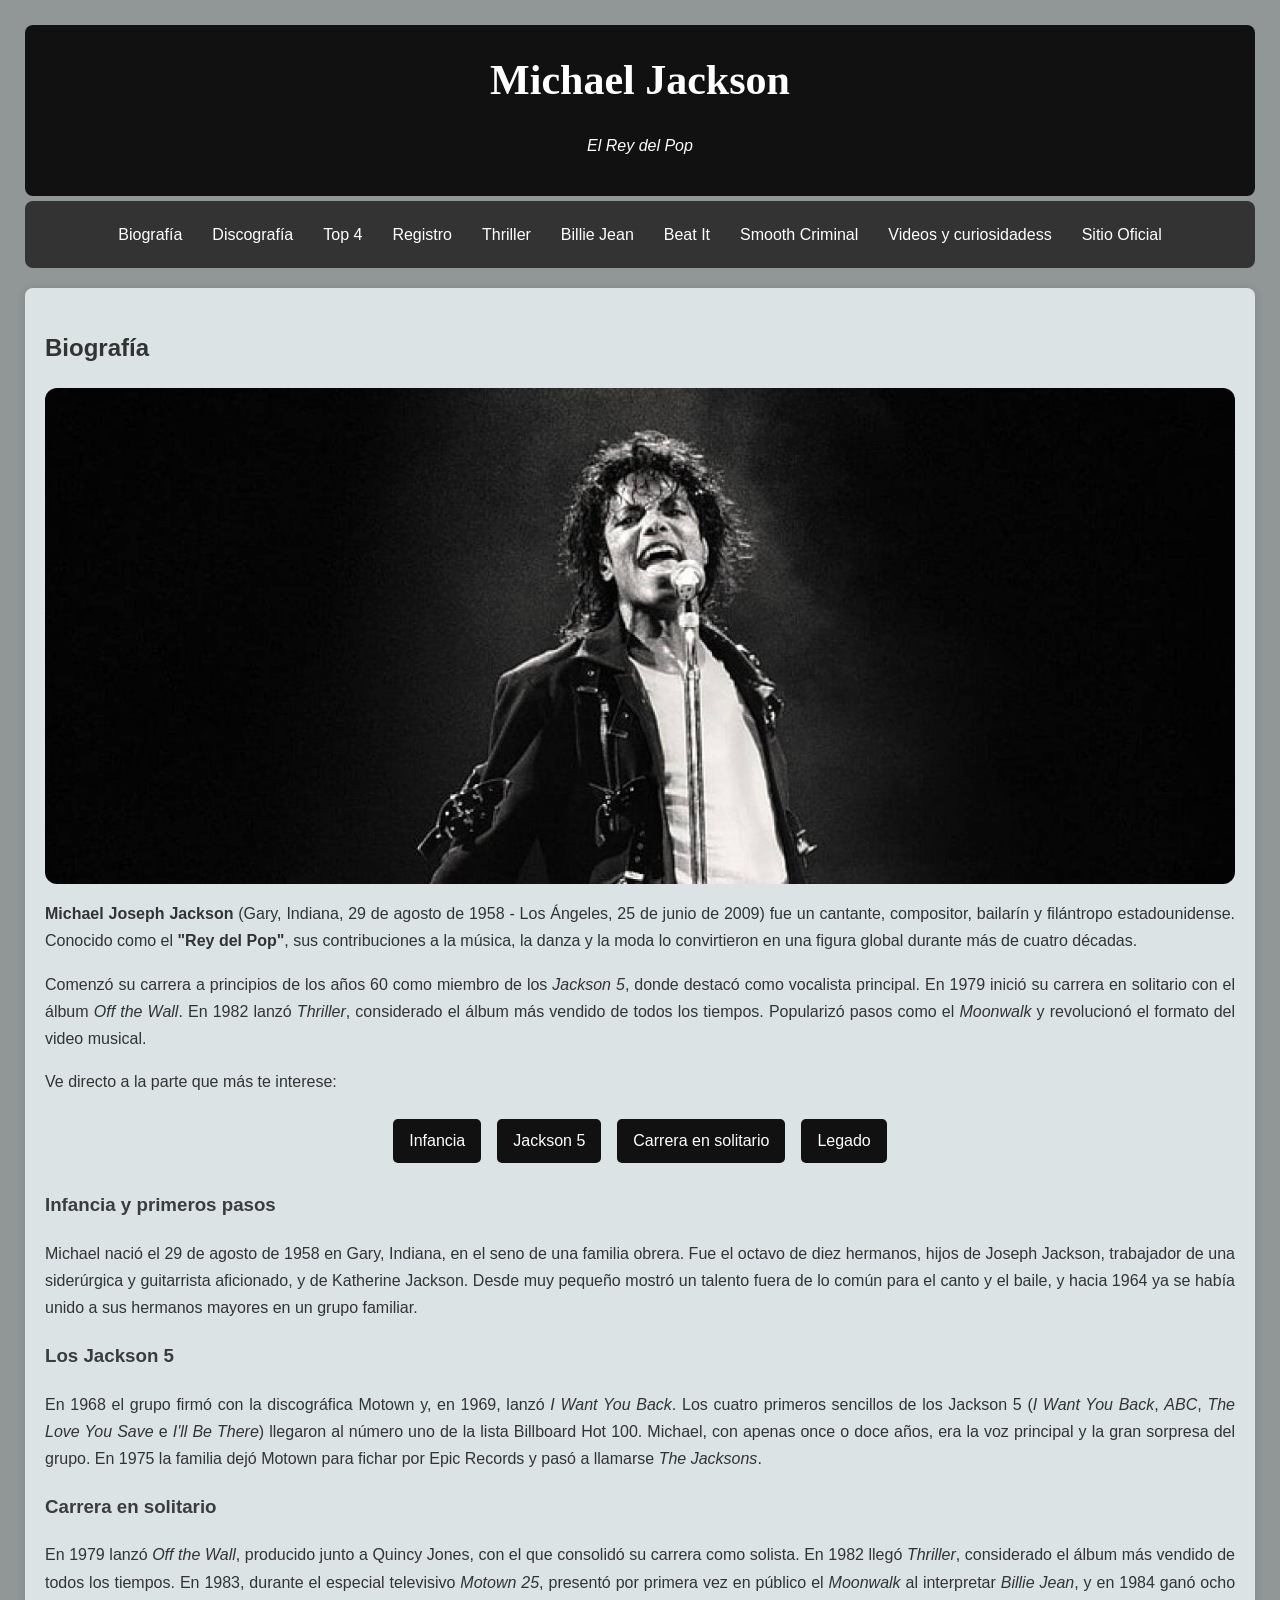
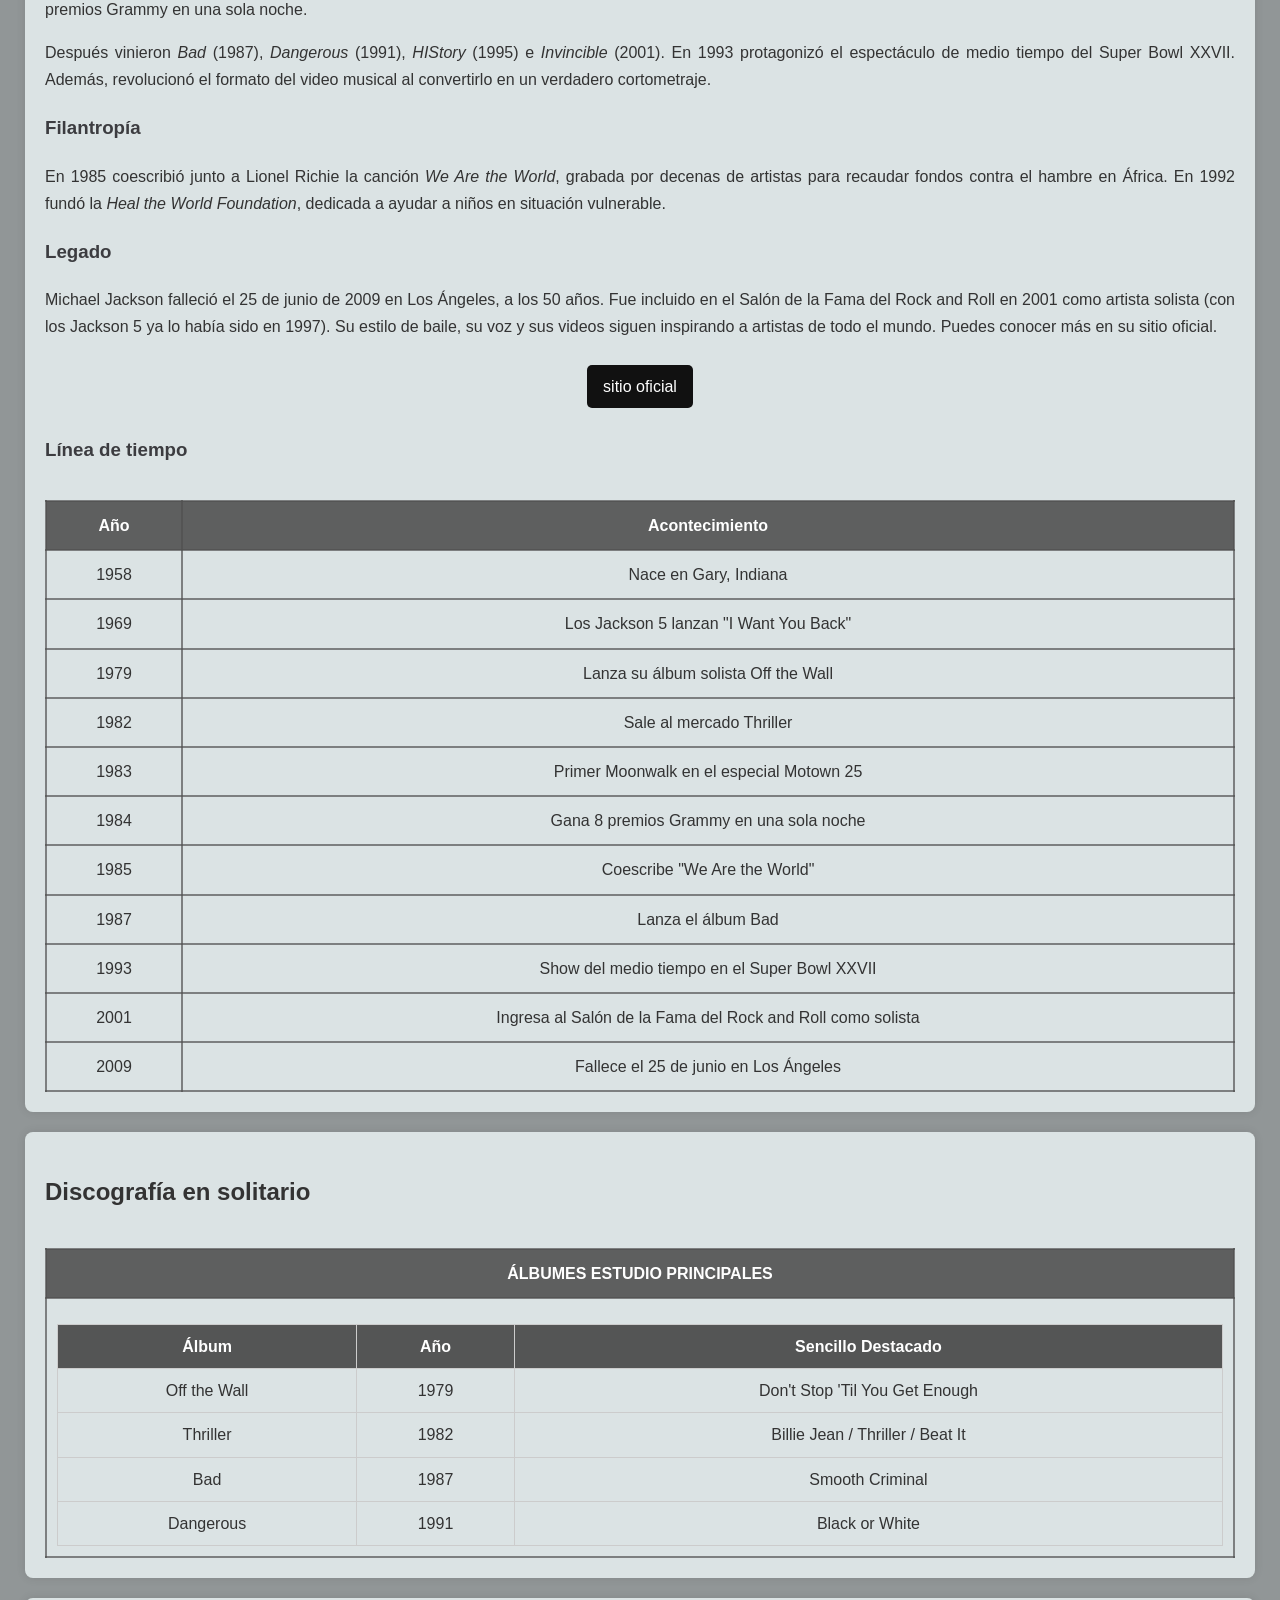
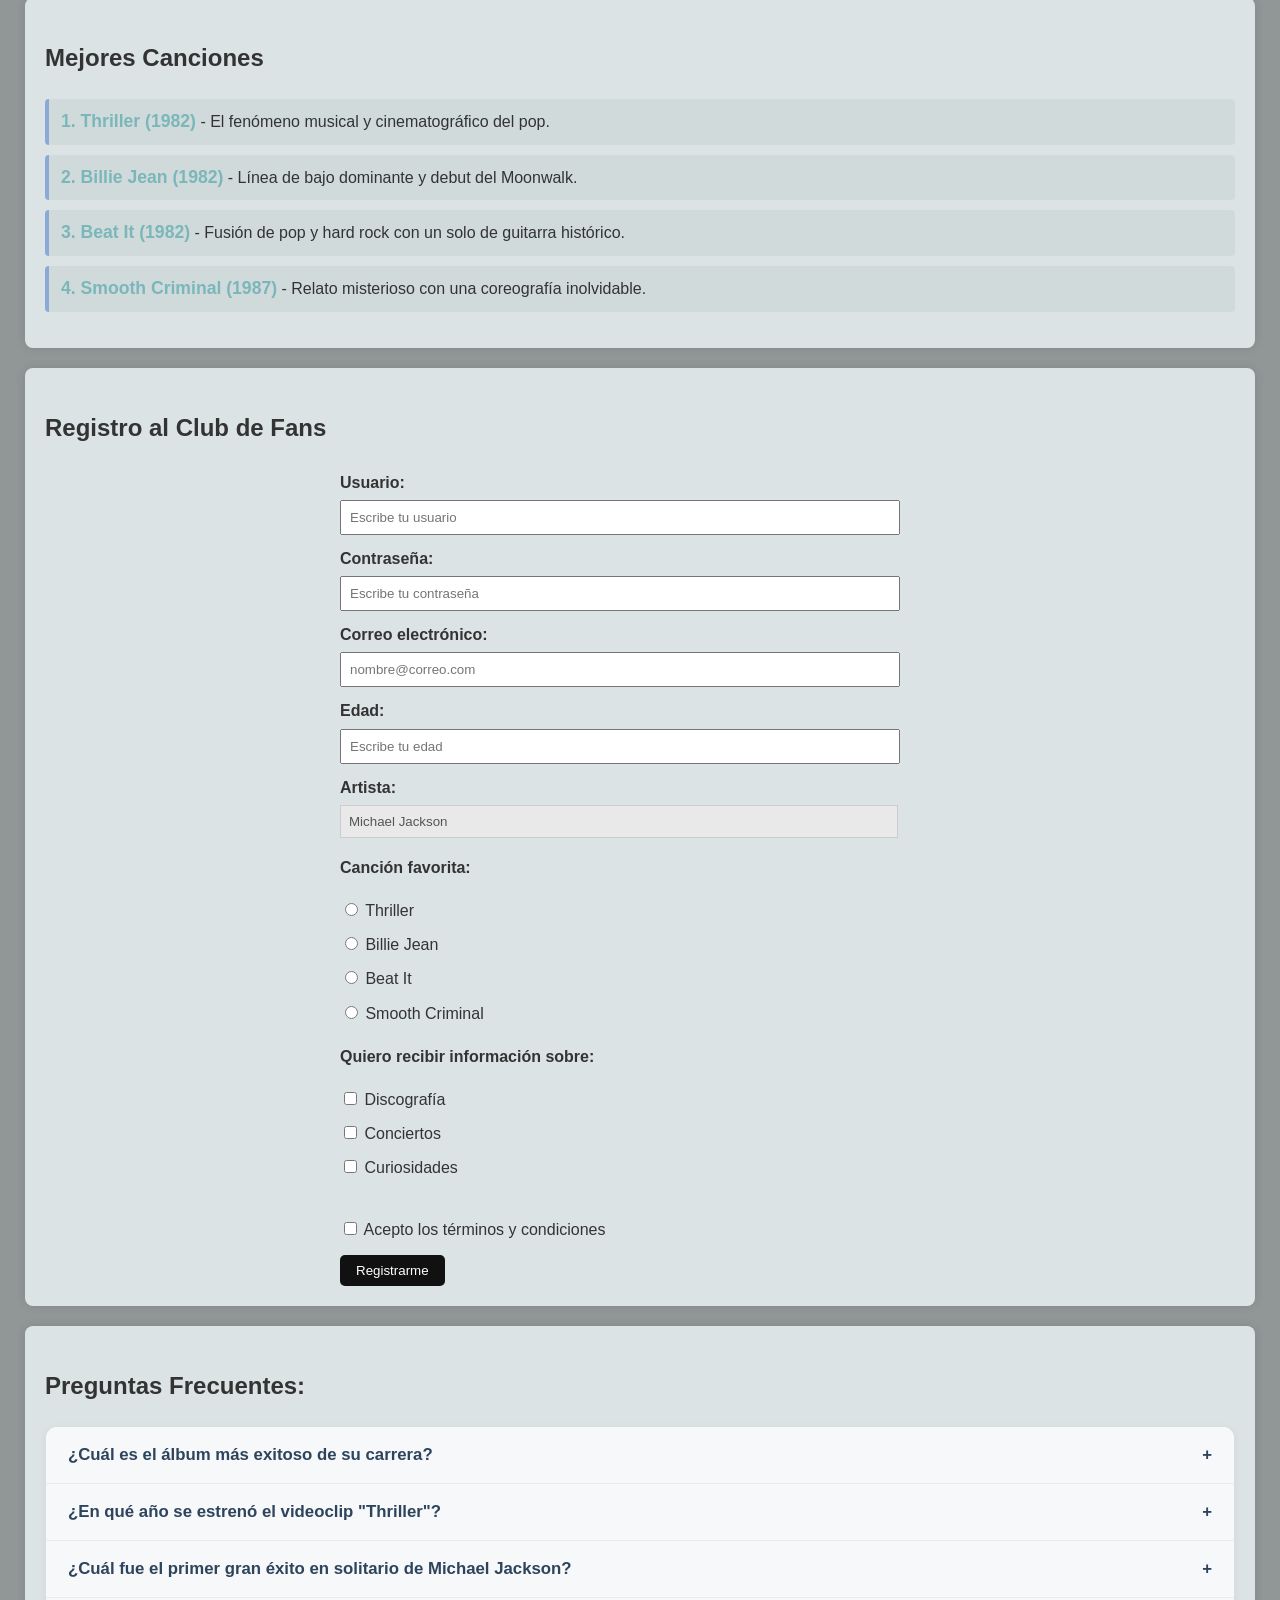
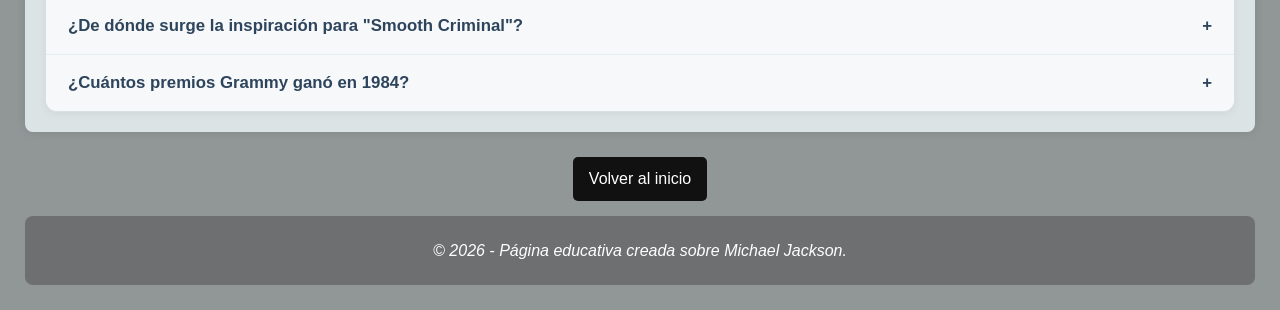
<file: index.html>
<!DOCTYPE html>
<html lang="es">
<head>
    <meta charset="UTF-8">
    <meta name="viewport" content="width=device-width, initial-scale=1.0">
    <title>Michael Jackson - El Rey del Pop</title>
    <link rel="icon" href="imagenes/favicon.png" type="image/png">
    <link rel="stylesheet" href="css/style.css">
    <script src="js/script.js"></script>
</head>
<body>
    <header>
        <h1 id="principal">Michael Jackson</h1>
        <p>El Rey del Pop</p>
    </header>

    <nav>
        <a href="#biografia">Biografía</a>
        <a href="#discografia">Discografía</a>
        <a href="#canciones">Top 4</a>
        <a href="#registro">Registro</a>
        <a href="pags/thriller.html">Thriller</a>
        <a href="pags/billie-jean.html">Billie Jean</a>
        <a href="pags/beat-it.html">Beat It</a>
        <a href="pags/smooth-criminal.html">Smooth Criminal</a>
        <a href="pags/curiosidades.html">Videos y curiosidadess</a>
        <a href="https://www.michaeljackson.com/" target="_blank">Sitio Oficial</a>
    </nav>

    <main>
        <section id="biografia">
            <h2>Biografía</h2>
            <img src="imagenes/portada.jpg" alt="Michael Jackson">
            <p><strong>Michael Joseph Jackson</strong> (Gary, Indiana, 29 de agosto de 1958 - Los Ángeles, 25 de junio de 2009) fue un cantante, compositor, bailarín y filántropo estadounidense. Conocido como el <strong>"Rey del Pop"</strong>, sus contribuciones a la música, la danza y la moda lo convirtieron en una figura global durante más de cuatro décadas.</p>
            <p>Comenzó su carrera a principios de los años 60 como miembro de los <em>Jackson 5</em>, donde destacó como vocalista principal. En 1979 inició su carrera en solitario con el álbum <em>Off the Wall</em>. En 1982 lanzó <em>Thriller</em>, considerado el álbum más vendido de todos los tiempos. Popularizó pasos como el <em>Moonwalk</em> y revolucionó el formato del video musical.</p>

            <p>Ve directo a la parte que más te interese:</p>
            <div class="indice">
                <a href="#infancia" class="boton">Infancia</a>
                <a href="#jackson5" class="boton">Jackson 5</a>
                <a href="#solista" class="boton">Carrera en solitario</a>
                <a href="#legado" class="boton">Legado</a>
            </div>

            <h3 id="infancia">Infancia y primeros pasos</h3>
            <p>Michael nació el 29 de agosto de 1958 en Gary, Indiana, en el seno de una familia obrera. Fue el octavo de diez hermanos, hijos de Joseph Jackson, trabajador de una siderúrgica y guitarrista aficionado, y de Katherine Jackson. Desde muy pequeño mostró un talento fuera de lo común para el canto y el baile, y hacia 1964 ya se había unido a sus hermanos mayores en un grupo familiar.</p>

            <h3 id="jackson5">Los Jackson 5</h3>
            <p>En 1968 el grupo firmó con la discográfica Motown y, en 1969, lanzó <em>I Want You Back</em>. Los cuatro primeros sencillos de los Jackson 5 (<em>I Want You Back</em>, <em>ABC</em>, <em>The Love You Save</em> e <em>I'll Be There</em>) llegaron al número uno de la lista Billboard Hot 100. Michael, con apenas once o doce años, era la voz principal y la gran sorpresa del grupo. En 1975 la familia dejó Motown para fichar por Epic Records y pasó a llamarse <em>The Jacksons</em>.</p>

            <h3 id="solista">Carrera en solitario</h3>
            <p>En 1979 lanzó <em>Off the Wall</em>, producido junto a Quincy Jones, con el que consolidó su carrera como solista. En 1982 llegó <em>Thriller</em>, considerado el álbum más vendido de todos los tiempos. En 1983, durante el especial televisivo <em>Motown 25</em>, presentó por primera vez en público el <em>Moonwalk</em> al interpretar <em>Billie Jean</em>, y en 1984 ganó ocho premios Grammy en una sola noche.</p>
            <p>Después vinieron <em>Bad</em> (1987), <em>Dangerous</em> (1991), <em>HIStory</em> (1995) e <em>Invincible</em> (2001). En 1993 protagonizó el espectáculo de medio tiempo del Super Bowl XXVII. Además, revolucionó el formato del video musical al convertirlo en un verdadero cortometraje.</p>

            <h3>Filantropía</h3>
            <p>En 1985 coescribió junto a Lionel Richie la canción <em>We Are the World</em>, grabada por decenas de artistas para recaudar fondos contra el hambre en África. En 1992 fundó la <em>Heal the World Foundation</em>, dedicada a ayudar a niños en situación vulnerable.</p>

            <h3 id="legado">Legado</h3>
            <p>Michael Jackson falleció el 25 de junio de 2009 en Los Ángeles, a los 50 años. Fue incluido en el Salón de la Fama del Rock and Roll en 2001 como artista solista (con los Jackson 5 ya lo había sido en 1997). Su estilo de baile, su voz y sus videos siguen inspirando a artistas de todo el mundo.
                 Puedes conocer más en su sitio oficial.</p>
            <div class="indice">
                <a href="https://www.michaeljackson.com/" target="_blank" class="boton">sitio oficial</a>
            </div>

            <h3>Línea de tiempo</h3>
            <div class="tabla-contenedor">
                <table class="miTabla">
                    <tr><th class="encabezado">Año</th><th class="encabezado">Acontecimiento</th></tr>
                    <tr><td>1958</td><td>Nace en Gary, Indiana</td></tr>
                    <tr><td>1969</td><td>Los Jackson 5 lanzan "I Want You Back"</td></tr>
                    <tr><td>1979</td><td>Lanza su álbum solista Off the Wall</td></tr>
                    <tr><td>1982</td><td>Sale al mercado Thriller</td></tr>
                    <tr><td>1983</td><td>Primer Moonwalk en el especial Motown 25</td></tr>
                    <tr><td>1984</td><td>Gana 8 premios Grammy en una sola noche</td></tr>
                    <tr><td>1985</td><td>Coescribe "We Are the World"</td></tr>
                    <tr><td>1987</td><td>Lanza el álbum Bad</td></tr>
                    <tr><td>1993</td><td>Show del medio tiempo en el Super Bowl XXVII</td></tr>
                    <tr><td>2001</td><td>Ingresa al Salón de la Fama del Rock and Roll como solista</td></tr>
                    <tr><td>2009</td><td>Fallece el 25 de junio en Los Ángeles</td></tr>
                </table>
            </div>
        </section>

        <section id="discografia">
            <h2>Discografía en solitario</h2>
            <div class="tabla-contenedor">
                <table class="miTabla">
                    <tr>
                        <th class="encabezado">ÁLBUMES ESTUDIO PRINCIPALES</th>
                    </tr>
                    <tr>
                        <td>
                            <table class="interna">
                                <tr>
                                    <th>Álbum</th>
                                    <th>Año</th>
                                    <th>Sencillo Destacado</th>
                                </tr>
                                <tr>
                                    <td>Off the Wall</td>
                                    <td>1979</td>
                                    <td>Don't Stop 'Til You Get Enough</td>
                                </tr>
                                <tr>
                                    <td>Thriller</td>
                                    <td>1982</td>
                                    <td>Billie Jean / Thriller / Beat It</td>
                                </tr>
                                <tr>
                                    <td>Bad</td>
                                    <td>1987</td>
                                    <td>Smooth Criminal</td>
                                </tr>
                                <tr>
                                    <td>Dangerous</td>
                                    <td>1991</td>
                                    <td>Black or White</td>
                                </tr>
                            </table>
                        </td>
                    </tr>
                </table>
            </div>
        </section>

        <section id="canciones">
            <h2>Mejores Canciones</h2>
            <ul class="cancion-lista">
                <li><a href="pags/thriller.html">1. Thriller (1982)</a> - El fenómeno musical y cinematográfico del pop.</li>
                <li><a href="pags/billie-jean.html">2. Billie Jean (1982)</a> - Línea de bajo dominante y debut del Moonwalk.</li>
                <li><a href="pags/beat-it.html">3. Beat It (1982)</a> - Fusión de pop y hard rock con un solo de guitarra histórico.</li>
                <li><a href="pags/smooth-criminal.html">4. Smooth Criminal (1987)</a> - Relato misterioso con una coreografía inolvidable.</li>
            </ul>
        </section>

        <section id="registro">
            <h2>Registro al Club de Fans</h2>
            <form action="pags/registro.html" method="get">

                <label for="usuario">Usuario:</label>
                <input type="text" id="usuario" name="Usuario" placeholder="Escribe tu usuario" required>

                <label for="clave">Contraseña:</label>
                <input type="password" id="clave" name="Clave" placeholder="Escribe tu contraseña" required>

                <label for="correo">Correo electrónico:</label>
                <input type="email" id="correo" name="Correo" placeholder="nombre@correo.com" required>

                <label for="edad">Edad:</label>
                <input type="number" id="edad" name="Edad" min="10" max="99" placeholder="Escribe tu edad" required>

                <label for="artista">Artista:</label>
                <input type="text" id="artista" name="Artista" value="Michael Jackson" readonly>

                <p><strong>Canción favorita:</strong></p>
                <label class="opcion"><input type="radio" name="Cancion" value="Thriller" required> Thriller</label>
                <label class="opcion"><input type="radio" name="Cancion" value="Billie Jean"> Billie Jean</label>
                <label class="opcion"><input type="radio" name="Cancion" value="Beat It"> Beat It</label>
                <label class="opcion"><input type="radio" name="Cancion" value="Smooth Criminal"> Smooth Criminal</label>

                <p><strong>Quiero recibir información sobre:</strong></p>
                <label class="opcion"><input type="checkbox" name="Info" value="Discografía"> Discografía</label>
                <label class="opcion"><input type="checkbox" name="Info" value="Conciertos"> Conciertos</label>
                <label class="opcion"><input type="checkbox" name="Info" value="Curiosidades"> Curiosidades</label>

                <br>

                <label class="opcion"><input type="checkbox" name="Acepto" value="si" required> Acepto los términos y condiciones</label>

                <input type="hidden" name="Origen" value="index">

                <input type="submit" value="Registrarme">

            </form>
        </section>

        <section>
            <h2>Preguntas Frecuentes:</h2>
            <div class="faq-contenedor">
                <div class="faq-item">
                    <button class="faq-btn">¿Cuál es el álbum más exitoso de su carrera?<span>+</span></button>
                    <div class="faq-contenido oculto">
                        <p>Thriller (1982) es el álbum más vendido de todos los tiempos a nivel mundial, rompiendo récords globales
                            y consolidando a Michael Jackson como el Rey del Pop.
                        </p>
                    </div>
                </div>

                <div class="faq-item">
                    <button class="faq-btn">¿En qué año se estrenó el videoclip "Thriller"?<span>+</span></button>
                    <div class="faq-contenido oculto">
                        <p>El cortometraje musical de "Thriller" se estrenó en diciembre de 1983. Con una duración cercana a los 
                            14 minutos, revolucionó por completo la industria de los vídeos musicales.
                        </p>
                    </div>
                </div>

                <div class="faq-item">
                    <button class="faq-btn">¿Cuál fue el primer gran éxito en solitario de Michael Jackson?<span>+</span></button>
                    <div class="faq-contenido oculto">
                        <p>Aunque brilló desde niño con los Jackson 5, su gran consagración como solista llegó con el 
                            álbum Off the Wall (1979) y su sencillo principal "Don't Stop 'Til You Get Enough".
                        </p>
                    </div>
                </div>

                <div class="faq-item">
                    <button class="faq-btn">¿De dónde surge la inspiración para "Smooth Criminal"?<span>+</span></button>
                    <div class="faq-contenido oculto">
                        <p>Destaca por su atmósfera de cine negro inspirada en las novelas detectivescas. Además de su ritmo frenético, 
                            es mundialmente famosa por su innovadora coreografía y el truco de inclinación antigravedad.
                        </p>
                    </div>
                </div>

                <div class="faq-item">
                    <button class="faq-btn">¿Cuántos premios Grammy ganó en 1984?<span>+</span></button>
                    <div class="faq-contenido oculto">
                        <p>Michael Jackson ganó ocho premios Grammy en una sola noche gracias al éxito de Thriller, un récord para la época.</p>
                    </div>
                </div>
            </div>
        </section>

        <a href="#principal" class="boton">Volver al inicio</a>

    </main>

    <footer>
        <p>&copy; 2026 - Página educativa creada sobre Michael Jackson.</p>
    </footer>

</body>
</html>
</file>
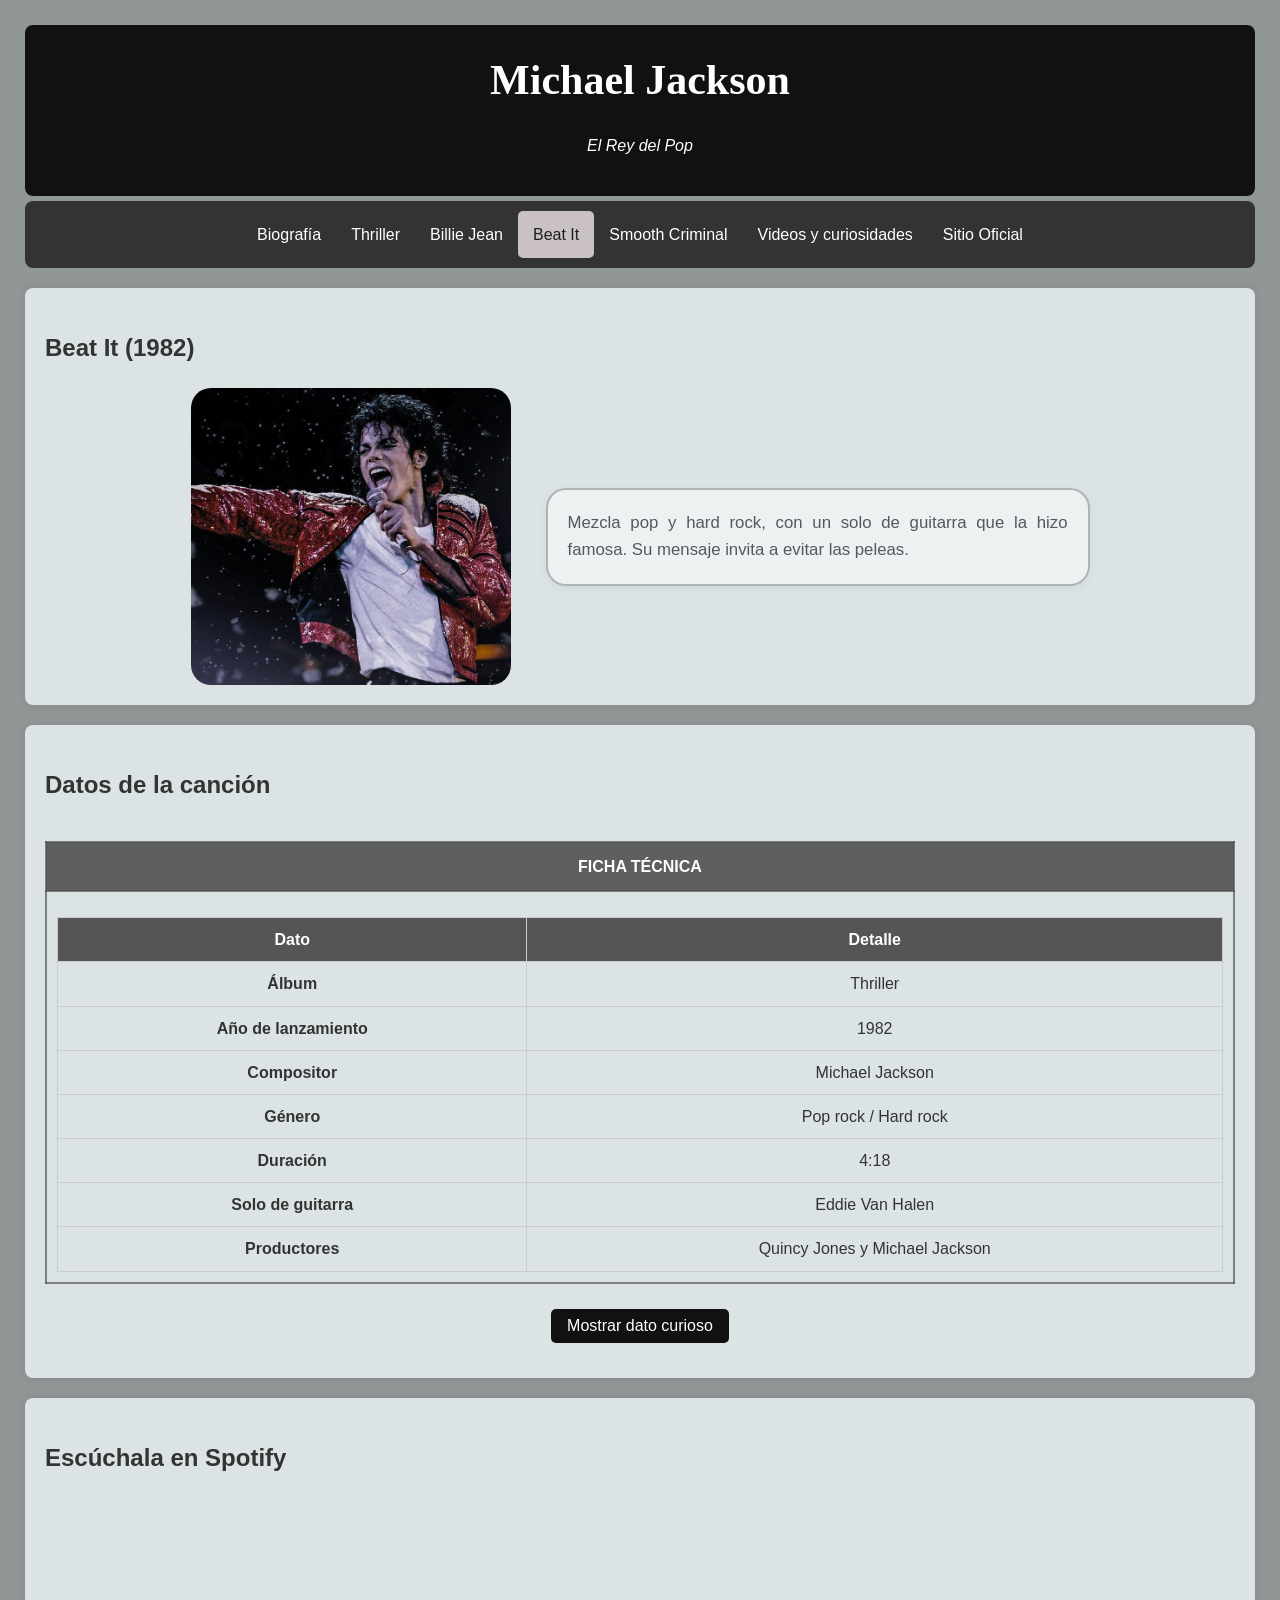
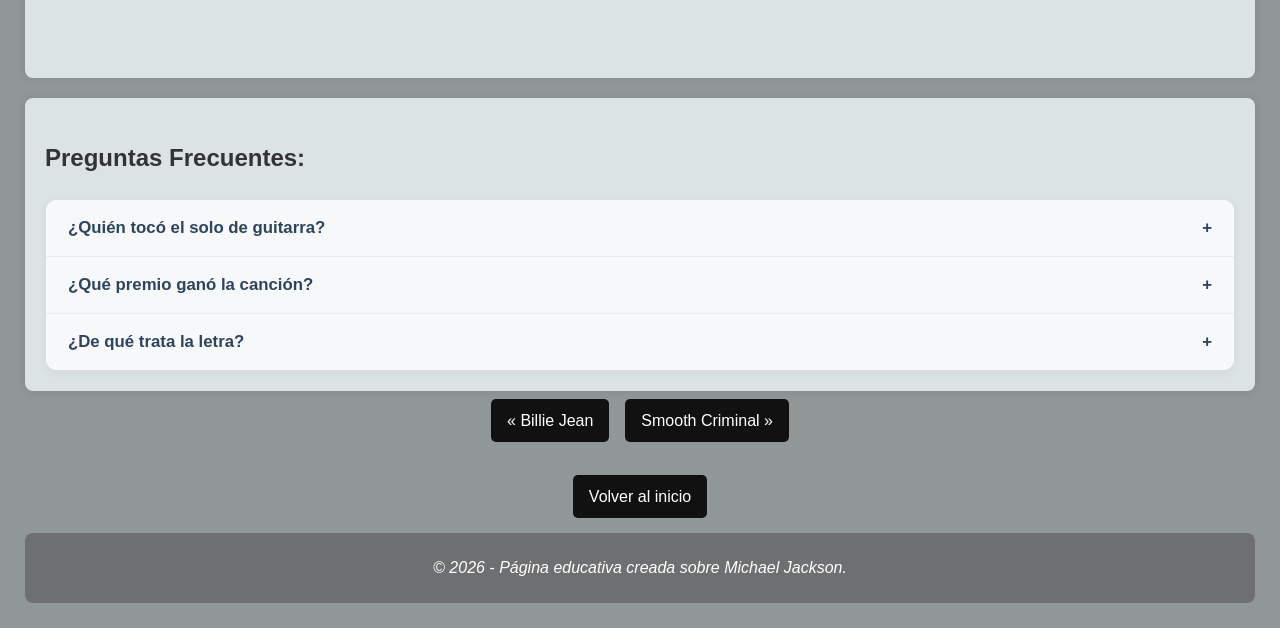
<file: pags/beat-it.html>
<!DOCTYPE html>
<html lang="es">
<head>
    <meta charset="UTF-8">
    <meta name="viewport" content="width=device-width, initial-scale=1.0">
    <title>Beat It - Michael Jackson</title>
    <link rel="icon" href="../imagenes/favicon.png" type="image/png">
    <link rel="stylesheet" href="../css/style.css">
</head>
<body>
    <header>
        <h1 id="principal">Michael Jackson</h1>
        <p>El Rey del Pop</p>
    </header>

    <nav>
        <a href="../index.html">Biografía</a>
        <a href="thriller.html">Thriller</a>
        <a href="billie-jean.html">Billie Jean</a>
        <a href="beat-it.html" class="activo">Beat It</a>
        <a href="smooth-criminal.html">Smooth Criminal</a>
        <a href="curiosidades.html">Videos y curiosidades</a>
        <a href="https://www.michaeljackson.com/" target="_blank">Sitio Oficial</a>
    </nav>

    <main>
        <section>
            <h2>Beat It (1982)</h2>
            <div class="contenido-flex">
                <div class="img">
                    <img class="imagen" src="../imagenes/beat-it.jpg" alt="Imagen de Beat It">
                </div>
                <p>Mezcla pop y hard rock, con un solo de guitarra que la hizo famosa. Su mensaje invita a evitar las peleas.</p>
            </div>
        </section>

        <section>
            <h2>Datos de la canción</h2>
            <div class="tabla-contenedor">
                <table class="miTabla">
                    <tr>
                        <th class="encabezado">FICHA TÉCNICA</th>
                    </tr>
                    <tr>
                        <td>
                            <table class="interna">
                                <tr>
                                    <th>Dato</th>
                                    <th>Detalle</th>
                                </tr>
                                <tr>
                                    <td><strong>Álbum</strong></td>
                                    <td>Thriller</td>
                                </tr>
                                <tr>
                                    <td><strong>Año de lanzamiento</strong></td>
                                    <td>1982</td>
                                </tr>
                                <tr>
                                    <td><strong>Compositor</strong></td>
                                    <td>Michael Jackson</td>
                                </tr>
                                <tr>
                                    <td><strong>Género</strong></td>
                                    <td>Pop rock / Hard rock</td>
                                </tr>
                                <tr>
                                    <td><strong>Duración</strong></td>
                                    <td>4:18</td>
                                </tr>
                                <tr>
                                    <td><strong>Solo de guitarra</strong></td>
                                    <td>Eddie Van Halen</td>
                                </tr>
                                <tr>
                                    <td><strong>Productores</strong></td>
                                    <td>Quincy Jones y Michael Jackson</td>
                                </tr>
                            </table>
                        </td>
                    </tr>
                </table>
            </div>
            <button id="btn-dato" class="boton">Mostrar dato curioso</button>
            <p id="dato" class="dato-curioso oculto">Eddie Van Halen grabó el famoso solo de guitarra totalmente gratis como un favor 
                personal a Quincy Jones, y mientras tocaba en el estudio, uno de los altavoces de control literalmente se incendió.</p>
        </section>

        <section>
            <h2>Escúchala en Spotify</h2>
            <iframe class="reproductor"
                src="https://open.spotify.com/embed/track/3BovdzfaX4jb5KFQwoPfAw?utm_source=generator&si=da717945a4c442d7" 
                width="100%" height="152"
                allow="autoplay; clipboard-write; encrypted-media; fullscreen; picture-in-picture" 
                loading="lazy"
                title="Beat-it">
            </iframe>
        </section>

        <section>
            <h2>Preguntas Frecuentes:</h2>
            <div class="faq-contenedor">
                <div class="faq-item">
                    <button class="faq-btn">¿Quién tocó el solo de guitarra?<span>+</span></button>
                    <div class="faq-contenido oculto">
                        <p>Eddie Van Halen, guitarrista y líder de la banda de hard rock Van Halen.</p>
                    </div>
                </div>

                <div class="faq-item">
                    <button class="faq-btn">¿Qué premio ganó la canción?<span>+</span></button>
                    <div class="faq-contenido oculto">
                        <p>Ganó el Grammy a Grabación del Año en 1984, uno de los ocho premios que Michael recibió esa noche.</p>
                    </div>
                </div>

                <div class="faq-item">
                    <button class="faq-btn">¿De qué trata la letra?<span>+</span></button>
                    <div class="faq-contenido oculto">
                        <p>Es un mensaje contra la violencia: invita a alejarse de las peleas y no demostrar valentía con golpes.</p>
                    </div>
                </div>

            </div>
        </section>

        <div class="navegacion-cancion">
            <a href="billie-jean.html" class="boton">&laquo; Billie Jean</a>
            <a href="smooth-criminal.html" class="boton">Smooth Criminal &raquo;</a>
        </div>

        <a href="#principal" class="boton">Volver al inicio</a>

    </main>

    <footer>
        <p>&copy; 2026 - Página educativa creada sobre Michael Jackson.</p>
    </footer>

    <script src="../js/script.js"></script>
</body>
</html>
</file>
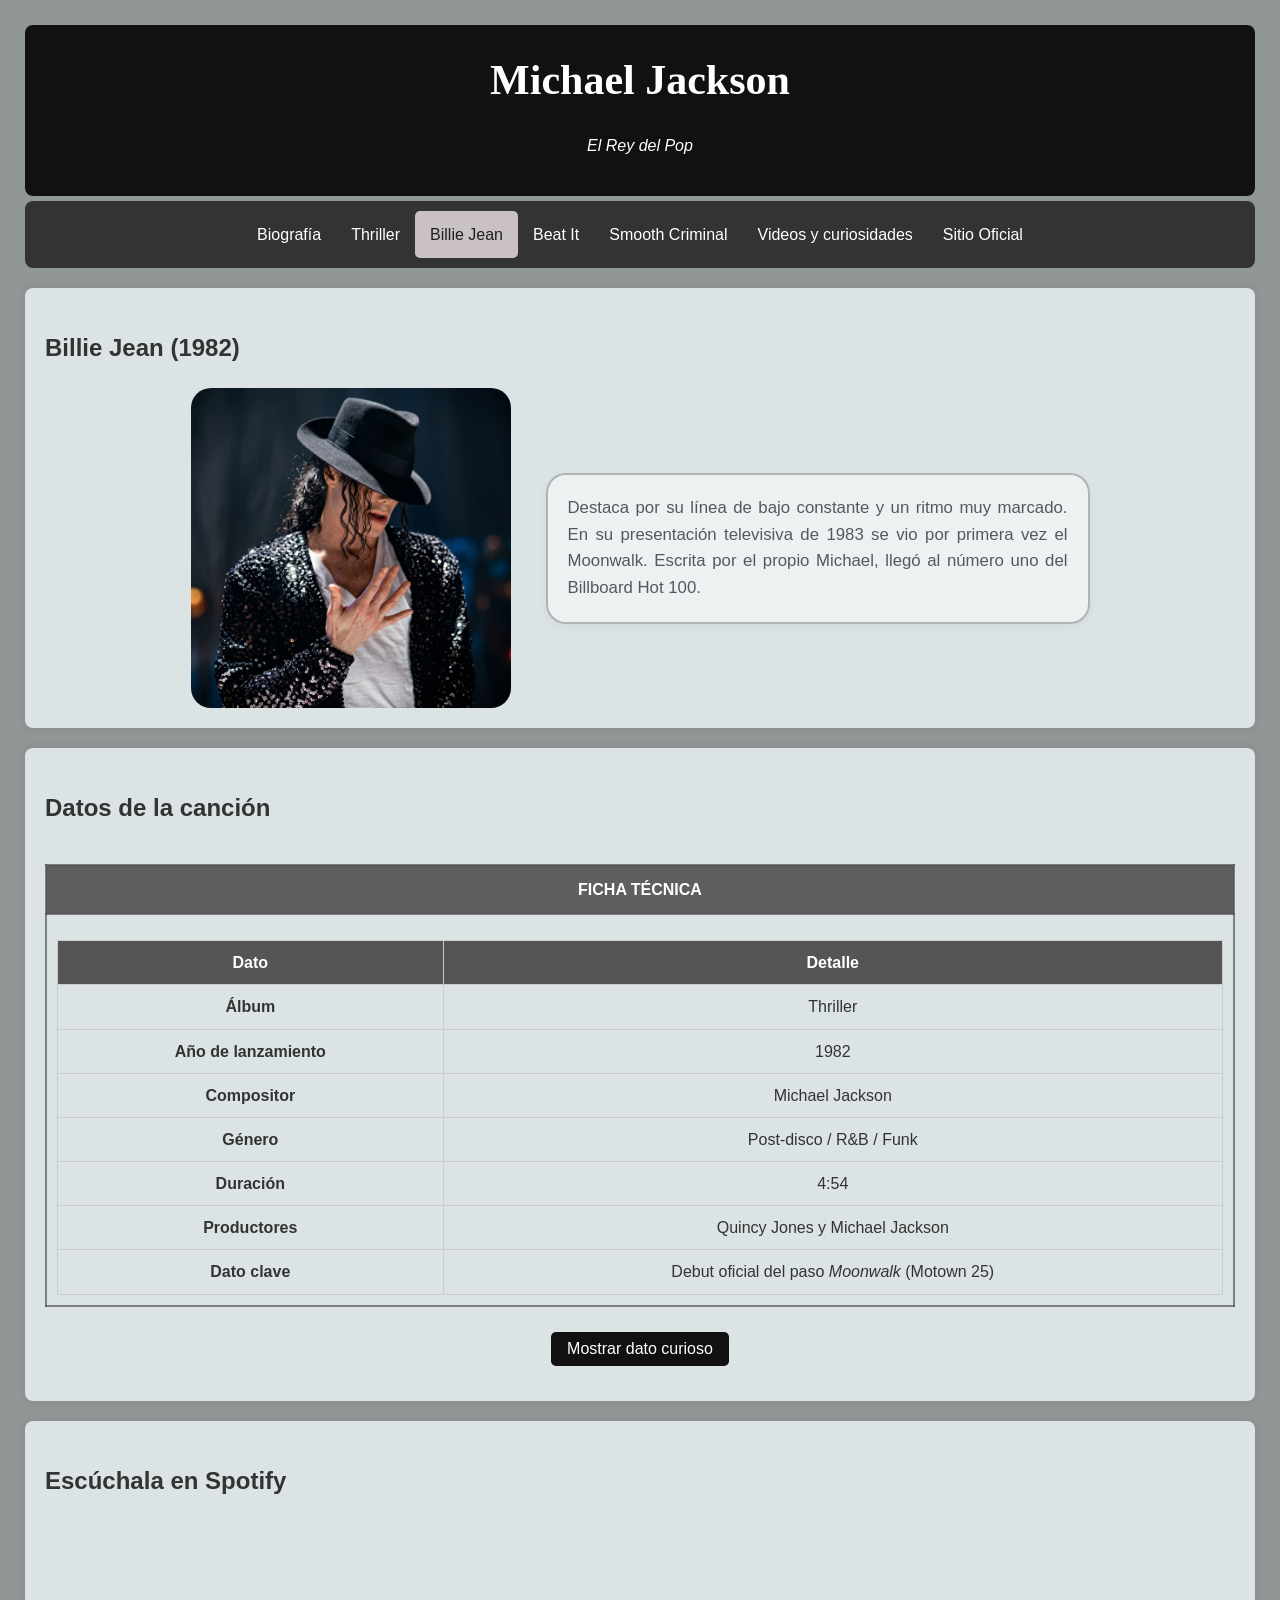
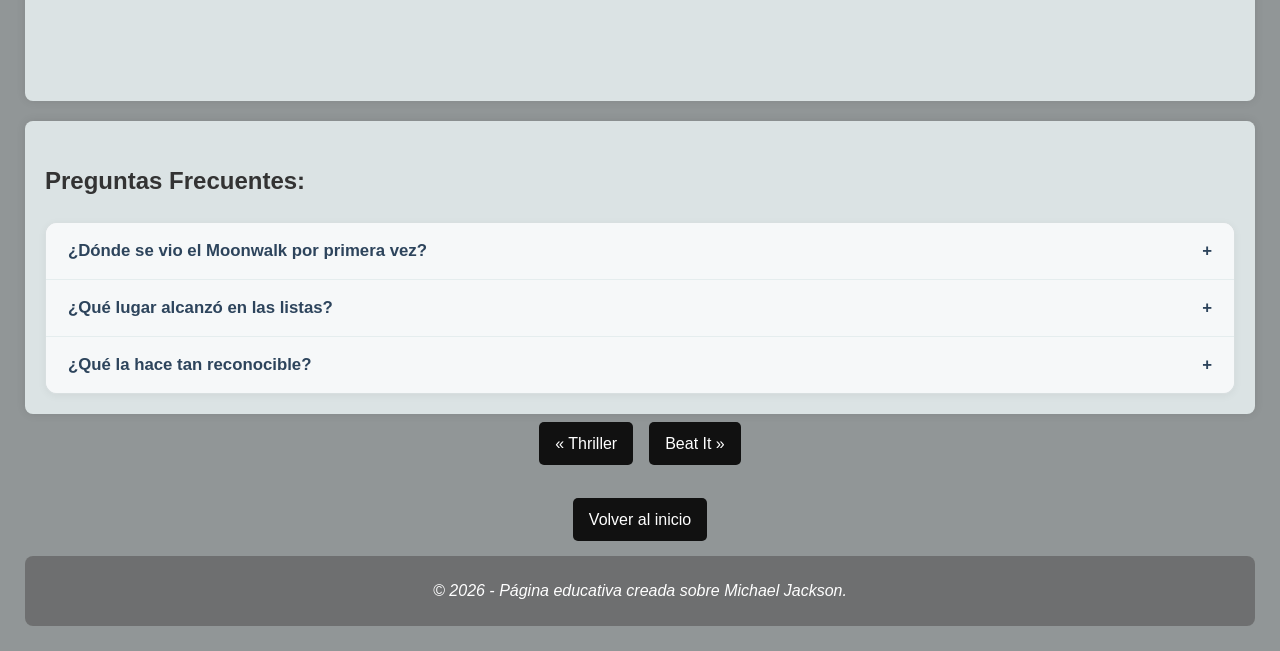
<file: pags/billie-jean.html>
<!DOCTYPE html>
<html lang="es">
<head>
    <meta charset="UTF-8">
    <meta name="viewport" content="width=device-width, initial-scale=1.0">
    <title>Billie Jean - Michael Jackson</title>
    <link rel="icon" href="../imagenes/favicon.png" type="image/png">
    <link rel="stylesheet" href="../css/style.css">
</head>
<body>
    <header>
        <h1 id="principal">Michael Jackson</h1>
        <p>El Rey del Pop</p>
    </header>

    <nav>
        <a href="../index.html">Biografía</a>
        <a href="thriller.html">Thriller</a>
        <a href="billie-jean.html" class="activo">Billie Jean</a>
        <a href="beat-it.html">Beat It</a>
        <a href="smooth-criminal.html">Smooth Criminal</a>
        <a href="curiosidades.html">Videos y curiosidades</a>
        <a href="https://www.michaeljackson.com/" target="_blank">Sitio Oficial</a> 
    </nav>

    <main>
        <section>
            <h2>Billie Jean (1982)</h2>
            <div class="contenido-flex">
                <div class="img">
                    <img class="imagen" src="../imagenes/billie-jean.jpg" alt="Imagen de Billie Jean">
                </div>
                <p>Destaca por su línea de bajo constante y un ritmo muy marcado. En su presentación televisiva de 1983 se vio por primera vez el Moonwalk. 
                    Escrita por el propio Michael, llegó al número uno del Billboard Hot 100.
                </p>
            </div>
        </section>

        <section>
            <h2>Datos de la canción</h2>
            <div class="tabla-contenedor">
                <table class="miTabla">
                    <tr>
                        <th class="encabezado">FICHA TÉCNICA</th>
                    </tr>
                    <tr>
                        <td>
                            <table class="interna">
                                <tr>
                                    <th>Dato</th>
                                    <th>Detalle</th>
                                </tr>
                                <tr>
                                    <td><strong>Álbum</strong></td>
                                    <td>Thriller</td>
                                </tr>
                                <tr>
                                    <td><strong>Año de lanzamiento</strong></td>
                                    <td>1982</td>
                                </tr>
                                <tr>
                                    <td><strong>Compositor</strong></td>
                                    <td>Michael Jackson</td>
                                </tr>
                                <tr>
                                    <td><strong>Género</strong></td>
                                    <td>Post-disco / R&amp;B / Funk</td>
                                </tr>
                                <tr>
                                    <td><strong>Duración</strong></td>
                                    <td>4:54</td>
                                </tr>
                                <tr>
                                    <td><strong>Productores</strong></td>
                                    <td>Quincy Jones y Michael Jackson</td>
                                </tr>
                                <tr>
                                    <td><strong>Dato clave</strong></td>
                                    <td>Debut oficial del paso <em>Moonwalk</em> (Motown 25)</td>
                                </tr>
                            </table>
                        </td>
                    </tr>
                </table>
            </div>
            <button id="btn-dato" class="boton">Mostrar dato curioso</button>
            <p id="dato" class="dato-curioso oculto">El productor Quincy Jones quería eliminar la canción del álbum y acortar su larga introducción de batería y 
                bajo de 29 segundos, pero Michael Jackson insistió en mantenerla intacta porque le daban ganas de bailar.</p>
        </section>

        <section>
            <h2>Escúchala en Spotify</h2>
            <iframe class="reproductor"
                src="https://open.spotify.com/embed/track/7J1uxwnxfQLu4APicE5Rnj?utm_source=generator&si=cb5eecae1fe847de"
                width="100%" height="152"
                allow="autoplay; clipboard-write; encrypted-media; fullscreen; picture-in-picture"
                loading="lazy"
                title="Billie-jean">
            </iframe>
        </section>

        <section>
            <h2>Preguntas Frecuentes:</h2>
            <div class="faq-contenedor">
                <div class="faq-item">
                    <button class="faq-btn">¿Dónde se vio el Moonwalk por primera vez?<span>+</span></button>
                    <div class="faq-contenido oculto">
                        <p>Fue durante el especial de televisión Motown 25, en 1983, cuando Michael interpretó Billie Jean frente a las cámaras.</p>
                    </div>
                </div>

                <div class="faq-item">
                    <button class="faq-btn">¿Qué lugar alcanzó en las listas?<span>+</span></button>
                    <div class="faq-contenido oculto">
                        <p>Llegó al número uno del Billboard Hot 100 en Estados Unidos y se mantuvo allí durante varias semanas.</p>
                    </div>
                </div>

                <div class="faq-item">
                    <button class="faq-btn">¿Qué la hace tan reconocible?<span>+</span></button>
                    <div class="faq-contenido oculto">
                        <p>Su introducción de batería y su línea de bajo constante, que suenan desde los primeros segundos.</p>
                    </div>
                </div>

            </div>
        </section>

        <div class="navegacion-cancion">
            <a href="thriller.html" class="boton">&laquo; Thriller</a>
            <a href="beat-it.html" class="boton">Beat It &raquo;</a>
        </div>

        <a href="#principal" class="boton">Volver al inicio</a>

    </main>

    <footer>
        <p>&copy; 2026 - Página educativa creada sobre Michael Jackson.</p>
    </footer>
    <script src="../js/script.js"></script>
</body>
</html>
</file>
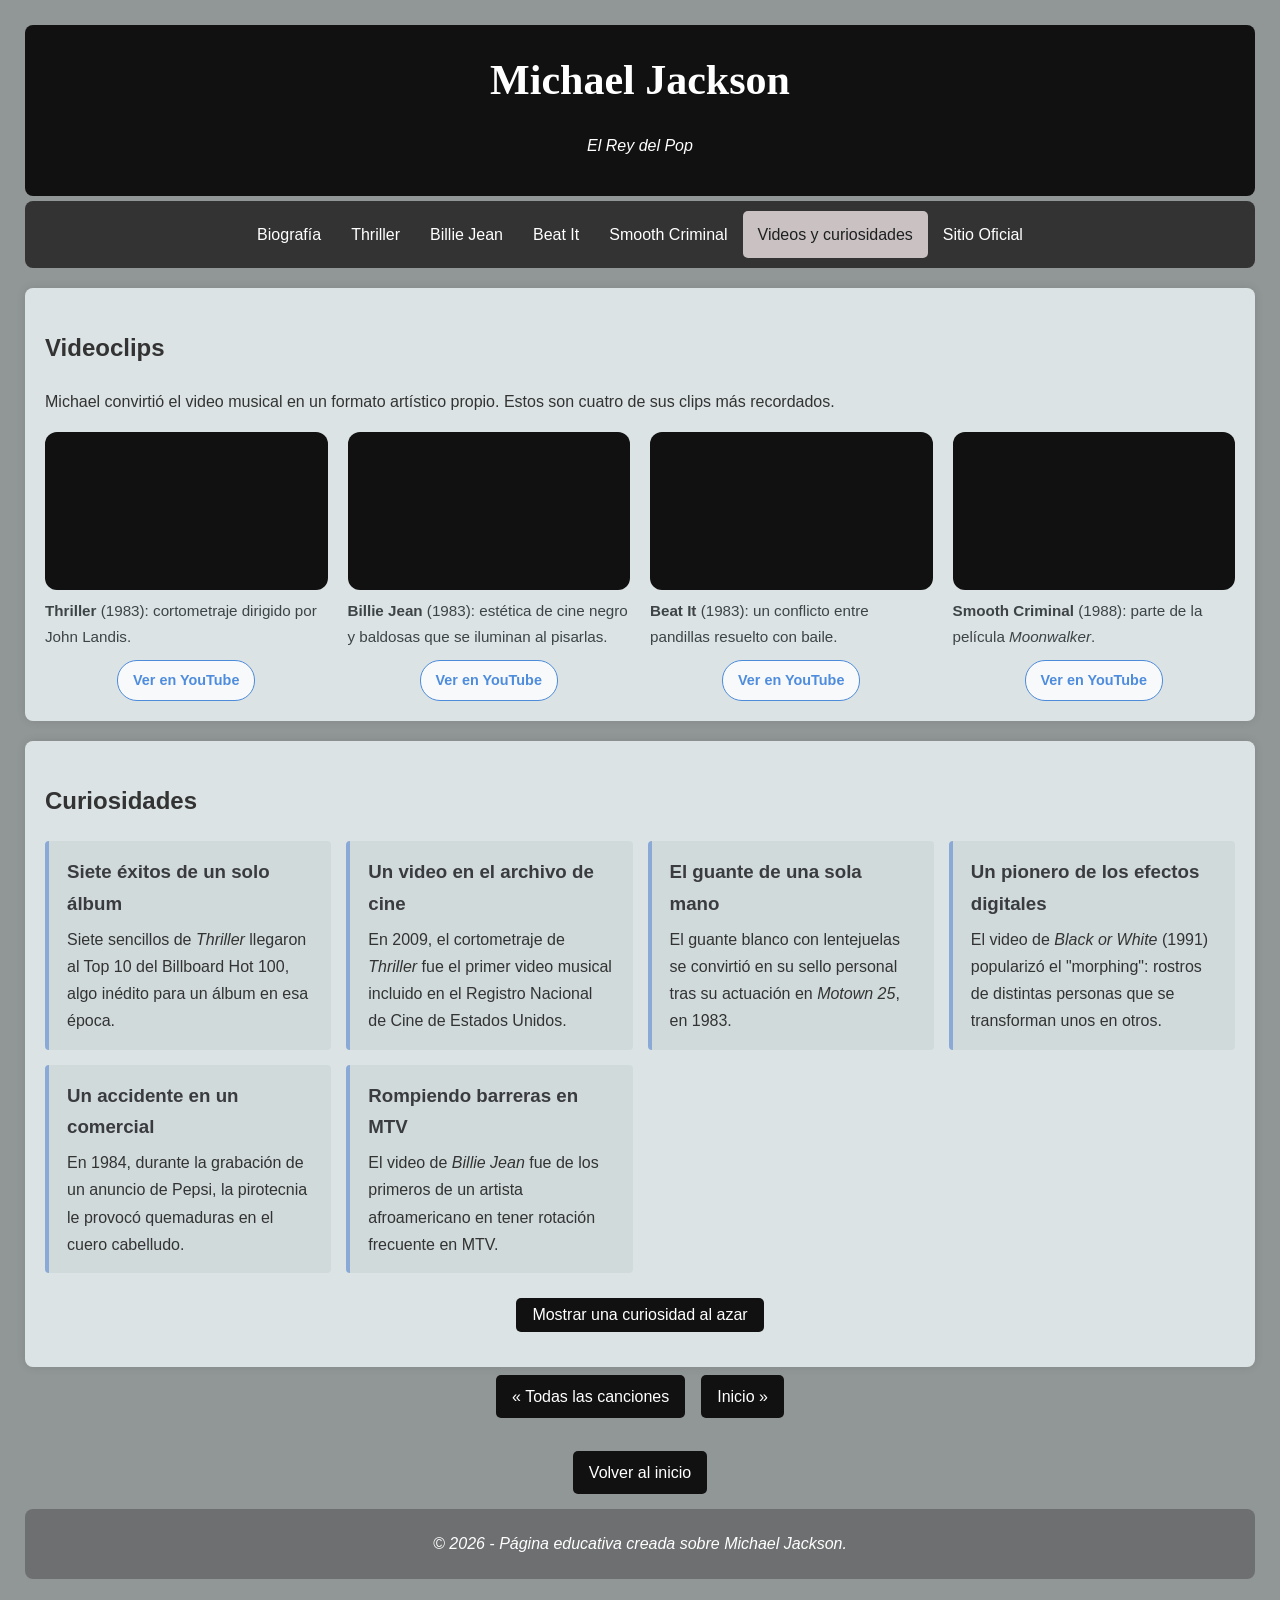
<file: pags/curiosidades.html>
<!DOCTYPE html>
<html lang="es">
<head>
    <meta charset="UTF-8">
    <meta name="viewport" content="width=device-width, initial-scale=1.0">
    <title>Curiosidades y Videoclips - Michael Jackson</title>
    <link rel="icon" href="../imagenes/favicon.png" type="image/png">
    <link rel="stylesheet" href="../css/style.css">
    <script src="../js/script.js" defer></script>
</head>
<body>
    <header>
        <h1 id="principal">Michael Jackson</h1>
        <p>El Rey del Pop</p>
    </header>

    <nav>
        <a href="../index.html">Biografía</a>
        <a href="thriller.html">Thriller</a>
        <a href="billie-jean.html">Billie Jean</a>
        <a href="beat-it.html">Beat It</a>
        <a href="smooth-criminal.html">Smooth Criminal</a>
        <a href="curiosidades.html" class="activo">Videos y curiosidades</a>
        <a href="https://www.michaeljackson.com/" target="_blank">Sitio Oficial</a>
    </nav>

    <main>
        <section>
            <h2>Videoclips</h2>
            <p>Michael convirtió el video musical en un formato artístico propio. Estos son cuatro de sus clips más recordados.</p>
            <div class="video-grid">
                <figure class="video-item">
                    <div class="video-marco">
                        <iframe src="https://www.youtube.com/embed/sOnqjkJTMaA" title="Videoclip de Thriller" frameborder="0" loading="lazy" allow="accelerometer; autoplay; clipboard-write; encrypted-media; gyroscope; picture-in-picture; web-share" referrerpolicy="strict-origin-when-cross-origin" allowfullscreen></iframe>
                    </div>
                    <figcaption><strong>Thriller</strong> (1983): cortometraje dirigido por John Landis.</figcaption>
                    <p class="video-enlace"><a href="https://www.youtube.com/watch?v=sOnqjkJTMaA" target="_blank" rel="noopener">Ver en YouTube</a></p>
                </figure>
                <figure class="video-item">
                    <div class="video-marco">
                        <iframe src="https://www.youtube.com/embed/Zi_XLOBDo_Y" title="Videoclip de Billie Jean" frameborder="0" loading="lazy" allow="accelerometer; autoplay; clipboard-write; encrypted-media; gyroscope; picture-in-picture; web-share" referrerpolicy="strict-origin-when-cross-origin" allowfullscreen></iframe>
                    </div>
                    <figcaption><strong>Billie Jean</strong> (1983): estética de cine negro y baldosas que se iluminan al pisarlas.</figcaption>
                    <p class="video-enlace"><a href="https://www.youtube.com/watch?v=Zi_XLOBDo_Y" target="_blank" rel="noopener">Ver en YouTube</a></p>
                </figure>
                <figure class="video-item">
                    <div class="video-marco">
                        <iframe src="https://www.youtube.com/embed/oRdxUFDoQe0" title="Videoclip de Beat It" frameborder="0" loading="lazy" allow="accelerometer; autoplay; clipboard-write; encrypted-media; gyroscope; picture-in-picture; web-share" referrerpolicy="strict-origin-when-cross-origin" allowfullscreen></iframe>
                    </div>
                    <figcaption><strong>Beat It</strong> (1983): un conflicto entre pandillas resuelto con baile.</figcaption>
                    <p class="video-enlace"><a href="https://www.youtube.com/watch?v=oRdxUFDoQe0" target="_blank" rel="noopener">Ver en YouTube</a></p>
                </figure>
                <figure class="video-item">
                    <div class="video-marco">
                        <iframe src="https://www.youtube.com/embed/h_D3VFfhvs4" title="Videoclip de Smooth Criminal" frameborder="0" loading="lazy" allow="accelerometer; autoplay; clipboard-write; encrypted-media; gyroscope; picture-in-picture; web-share" referrerpolicy="strict-origin-when-cross-origin" allowfullscreen></iframe>
                    </div>
                    <figcaption><strong>Smooth Criminal</strong> (1988): parte de la película <em>Moonwalker</em>.</figcaption>
                    <p class="video-enlace"><a href="https://www.youtube.com/watch?v=h_D3VFfhvs4" target="_blank" rel="noopener">Ver en YouTube</a></p>
                </figure>
            </div>
        </section>

        <section>
            <h2>Curiosidades</h2>
            <div class="tarjetas">
                <article class="tarjeta">
                    <h3>Siete éxitos de un solo álbum</h3>
                    <p>Siete sencillos de <em>Thriller</em> llegaron al Top 10 del Billboard Hot 100, algo inédito para un álbum en esa época.</p>
                </article>
                <article class="tarjeta">
                    <h3>Un video en el archivo de cine</h3>
                    <p>En 2009, el cortometraje de <em>Thriller</em> fue el primer video musical incluido en el Registro Nacional de Cine de Estados Unidos.</p>
                </article>
                <article class="tarjeta">
                    <h3>El guante de una sola mano</h3>
                    <p>El guante blanco con lentejuelas se convirtió en su sello personal tras su actuación en <em>Motown 25</em>, en 1983.</p>
                </article>
                <article class="tarjeta">
                    <h3>Un pionero de los efectos digitales</h3>
                    <p>El video de <em>Black or White</em> (1991) popularizó el "morphing": rostros de distintas personas que se transforman unos en otros.</p>
                </article>
                <article class="tarjeta">
                    <h3>Un accidente en un comercial</h3>
                    <p>En 1984, durante la grabación de un anuncio de Pepsi, la pirotecnia le provocó quemaduras en el cuero cabelludo.</p>
                </article>
                <article class="tarjeta">
                    <h3>Rompiendo barreras en MTV</h3>
                    <p>El video de <em>Billie Jean</em> fue de los primeros de un artista afroamericano en tener rotación frecuente en MTV.</p>
                </article>
            </div>

            <button id="btn-curiosidad" class="boton">Mostrar una curiosidad al azar</button>
            <p id="curiosidad-azar" class="dato-curioso oculto" aria-live="polite"></p>
        </section>

        <div class="navegacion-cancion">
            <a href="../index.html#canciones" class="boton">&laquo; Todas las canciones</a>
            <a href="../index.html" class="boton">Inicio &raquo;</a>
        </div>

        <a href="#principal" class="boton">Volver al inicio</a>
    </main>

    <footer>
        <p>&copy; 2026 - Página educativa creada sobre Michael Jackson.</p>
    </footer>
</body>
</html>
</file>
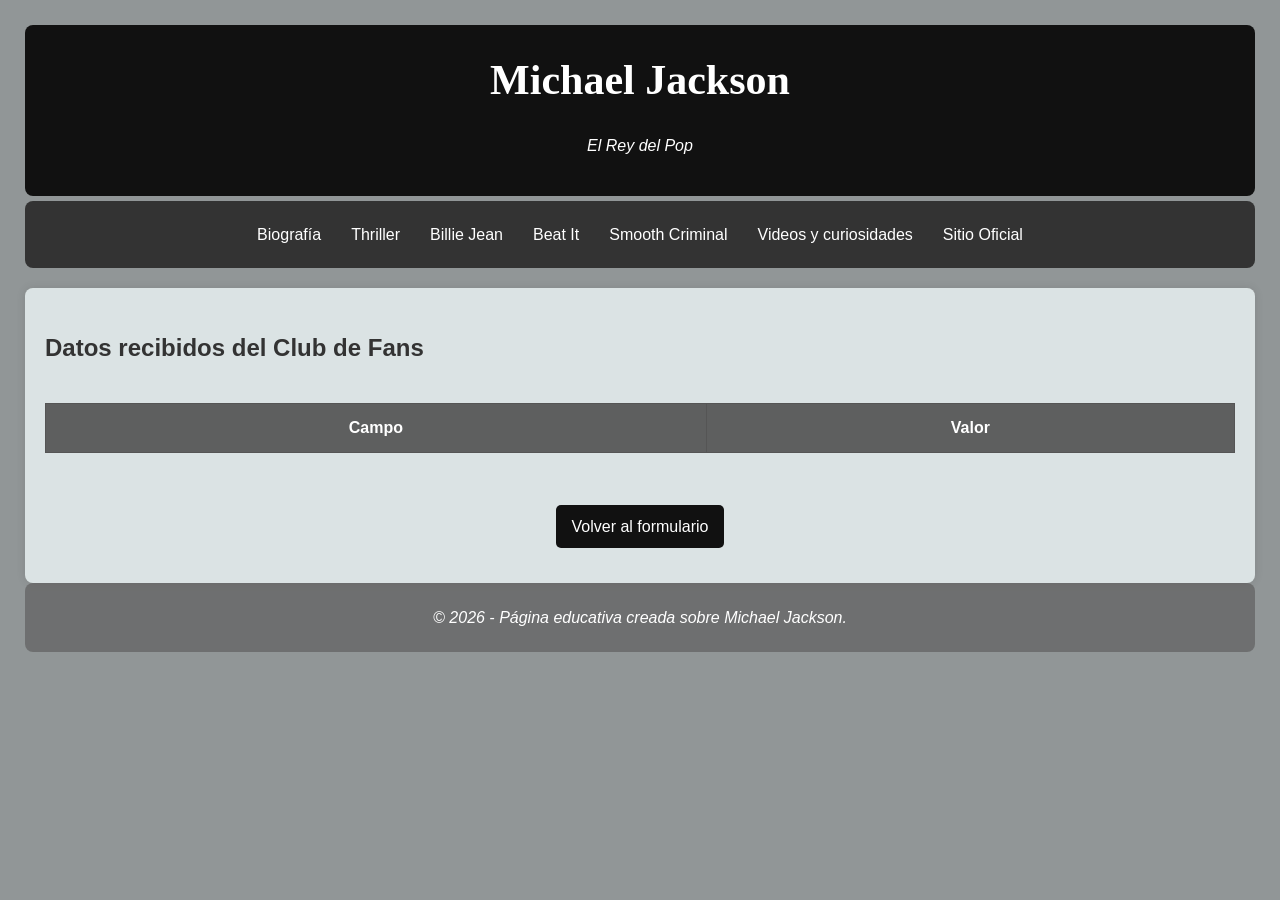
<file: pags/registro.html>
<!DOCTYPE html>
<html lang="es">
<head>
    <meta charset="UTF-8">
    <meta name="viewport" content="width=device-width, initial-scale=1.0">
    <title>Registro - Michael Jackson</title>
    <link rel="icon" href="../imagenes/favicon.png" type="image/png">
    <link rel="stylesheet" href="../css/style.css">
    <script src="../js/script.js" defer></script>
    
</head>
<body>
    <header>
        <h1 id="principal">Michael Jackson</h1>
        <p>El Rey del Pop</p>
    </header>

    <nav>
        <a href="../index.html">Biografía</a>
        <a href="thriller.html">Thriller</a>
        <a href="billie-jean.html">Billie Jean</a>
        <a href="beat-it.html">Beat It</a></li>
        <a href="smooth-criminal.html">Smooth Criminal</a>
        <a href="curiosidades.html">Videos y curiosidades</a>
        <a href="https://www.michaeljackson.com/" target="_blank">Sitio Oficial</a>
    </nav>

    <main>
        <section>
            <h2>Datos recibidos del Club de Fans</h2>
            <p id="bienvenida"></p>
            <div class="tabla-contenedor">
                <table id="tablaDatos">
                    <tr>
                        <th>Campo</th>
                        <th>Valor</th>
                    </tr>
                </table>
            </div>
            <br>
            <a class="boton" href="../index.html">Volver al formulario</a>
        </section>
    </main>

    <footer>
        <p>&copy; 2026 - Página educativa creada sobre Michael Jackson.</p>
    </footer>
</body>
</html>
</file>
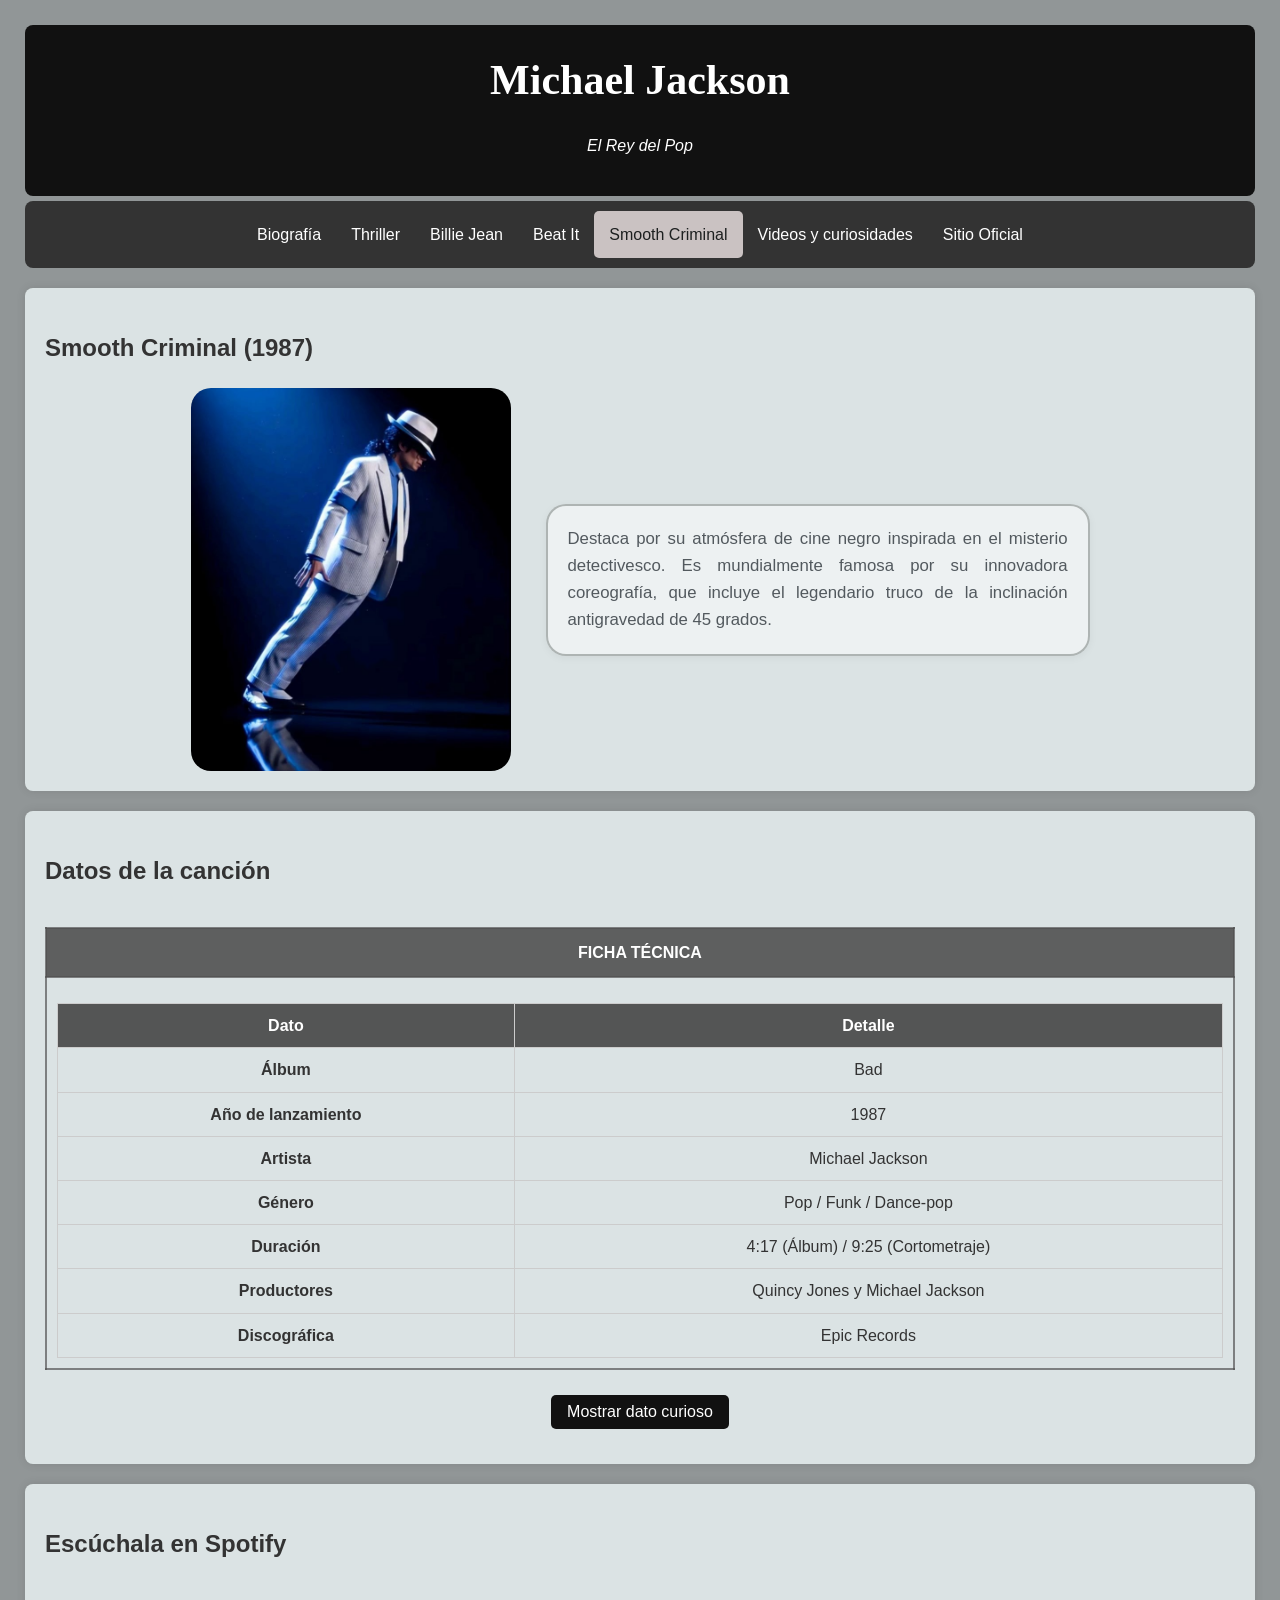
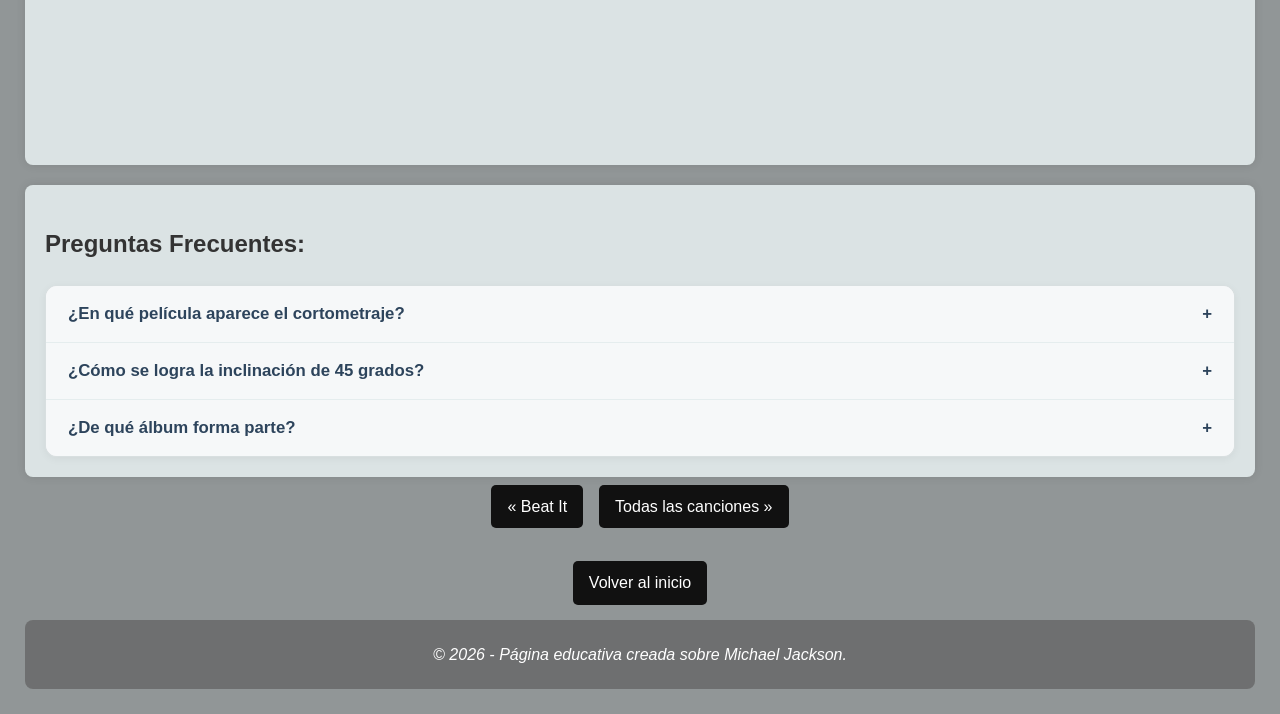
<file: pags/smooth-criminal.html>
<!DOCTYPE html>
<html lang="es">
<head>
    <meta charset="UTF-8">
    <meta name="viewport" content="width=device-width, initial-scale=1.0">
    <title>Smooth Criminal - Michael Jackson</title>
    <link rel="icon" href="../imagenes/favicon.png" type="image/png">
    <link rel="stylesheet" href="../css/style.css">
</head>
<body>
    <header>
        <h1 id="principal">Michael Jackson</h1>
        <p>El Rey del Pop</p>
    </header>

    <nav>
        <a href="../index.html">Biografía</a>
        <a href="thriller.html">Thriller</a>
        <a href="billie-jean.html">Billie Jean</a>
        <a href="beat-it.html">Beat It</a></li>
        <a href="smooth-criminal.html" class="activo">Smooth Criminal</a>
        <a href="curiosidades.html">Videos y curiosidades</a>
        <a href="https://www.michaeljackson.com/" target="_blank">Sitio Oficial</a>
    </nav>

    <main>
        <section>
            <h2>Smooth Criminal (1987)</h2>
            <div class="contenido-flex">
                <div class="img">
                    <img class="imagen" src="../imagenes/smooth-criminal.jpg" alt="Imagen de Smooth Criminal">
                </div>
                <p>Destaca por su atmósfera de cine negro inspirada en el misterio detectivesco. 
                    Es mundialmente famosa por su innovadora coreografía, que incluye el legendario truco de la inclinación antigravedad de 45 grados.
                </p>
            </div>
        </section>

        <section>
            <h2>Datos de la canción</h2>
            <div class="tabla-contenedor">
                <table class="miTabla">
                    <tr>
                        <th class="encabezado">FICHA TÉCNICA</th>
                    </tr>
                    <tr>
                        <td>
                            <table class="interna">
                                <tr>
                                    <th>Dato</th>
                                    <th>Detalle</th>
                                </tr>
                                <tr>
                                    <td><strong>Álbum</strong></td>
                                    <td>Bad</td>
                                </tr>
                                <tr>
                                    <td><strong>Año de lanzamiento</strong></td>
                                    <td>1987</td>
                                </tr>
                                <tr>
                                    <td><strong>Artista</strong></td>
                                    <td>Michael Jackson</td>
                                </tr>
                                <tr>
                                    <td><strong>Género</strong></td>
                                    <td>Pop / Funk / Dance-pop</td>
                                </tr>
                                <tr>
                                    <td><strong>Duración</strong></td>
                                    <td>4:17 (Álbum) / 9:25 (Cortometraje)</td>
                                </tr>
                                <tr>
                                    <td><strong>Productores</strong></td>
                                    <td>Quincy Jones y Michael Jackson</td>
                                </tr>
                                <tr>
                                    <td><strong>Discográfica</strong></td>
                                    <td>Epic Records</td>
                                </tr>
                            </table>
                        </td>
                    </tr>
                </table>
            </div>
            <button id="btn-dato" class="boton">Mostrar dato curioso</button>
            <p id="dato" class="oculto dato-curioso">El famoso paso de inclinación a 45 grados (anti-gravity lean) fue patentado por el propio Michael Jackson y su equipo; 
                utilizaban unos zapatos especiales con una ranura en el tacón que se enganchaban a un clavo retráctil en el escenario.</p>
        </section>

        <section>
            <h2>Escúchala en Spotify</h2>
            <iframe class="reproductor"
                src="https://open.spotify.com/embed/track/5T7ywazdGIydr6JCW6t02j?utm_source=generator&si=0d31f5a3e089400b" 
                width="100%" height="152"
                allow="autoplay; clipboard-write; encrypted-media; fullscreen; picture-in-picture" 
                loading="lazy"
                title="Smooth-criminal">
            </iframe>
        </section>

        <section>
            <h2>Preguntas Frecuentes:</h2>
            <div class="faq-contenedor">
                <div class="faq-item">
                    <button class="faq-btn">¿En qué película aparece el cortometraje?<span>+</span></button>
                    <div class="faq-contenido oculto">
                        <p>Aparece en <em>Moonwalker</em> (1988), una película musical protagonizada por Michael Jackson.</p>
                    </div>
                </div>

                <div class="faq-item">
                    <button class="faq-btn">¿Cómo se logra la inclinación de 45 grados?<span>+</span></button>
                    <div class="faq-contenido oculto">
                        <p>Con zapatos especiales cuyo tacón se engancha a un clavo retráctil del escenario, un sistema que fue patentado.</p>
                    </div>
                </div>

                <div class="faq-item">
                    <button class="faq-btn">¿De qué álbum forma parte?<span>+</span></button>
                    <div class="faq-contenido oculto">
                        <p>Forma parte del álbum Bad, publicado en 1987.</p>
                    </div>
                </div>

            </div>
        </section>

        <div class="navegacion-cancion">
            <a href="beat-it.html" class="boton">&laquo; Beat It</a>
            <a href="../index.html#canciones" class="boton">Todas las canciones &raquo;</a>
        </div>

        <a href="#principal" class="boton">Volver al inicio</a>

    </main>

    <footer>
        <p>&copy; 2026 - Página educativa creada sobre Michael Jackson.</p>
    </footer>

    <script src="../js/script.js"></script>
</body>
</html>
</file>
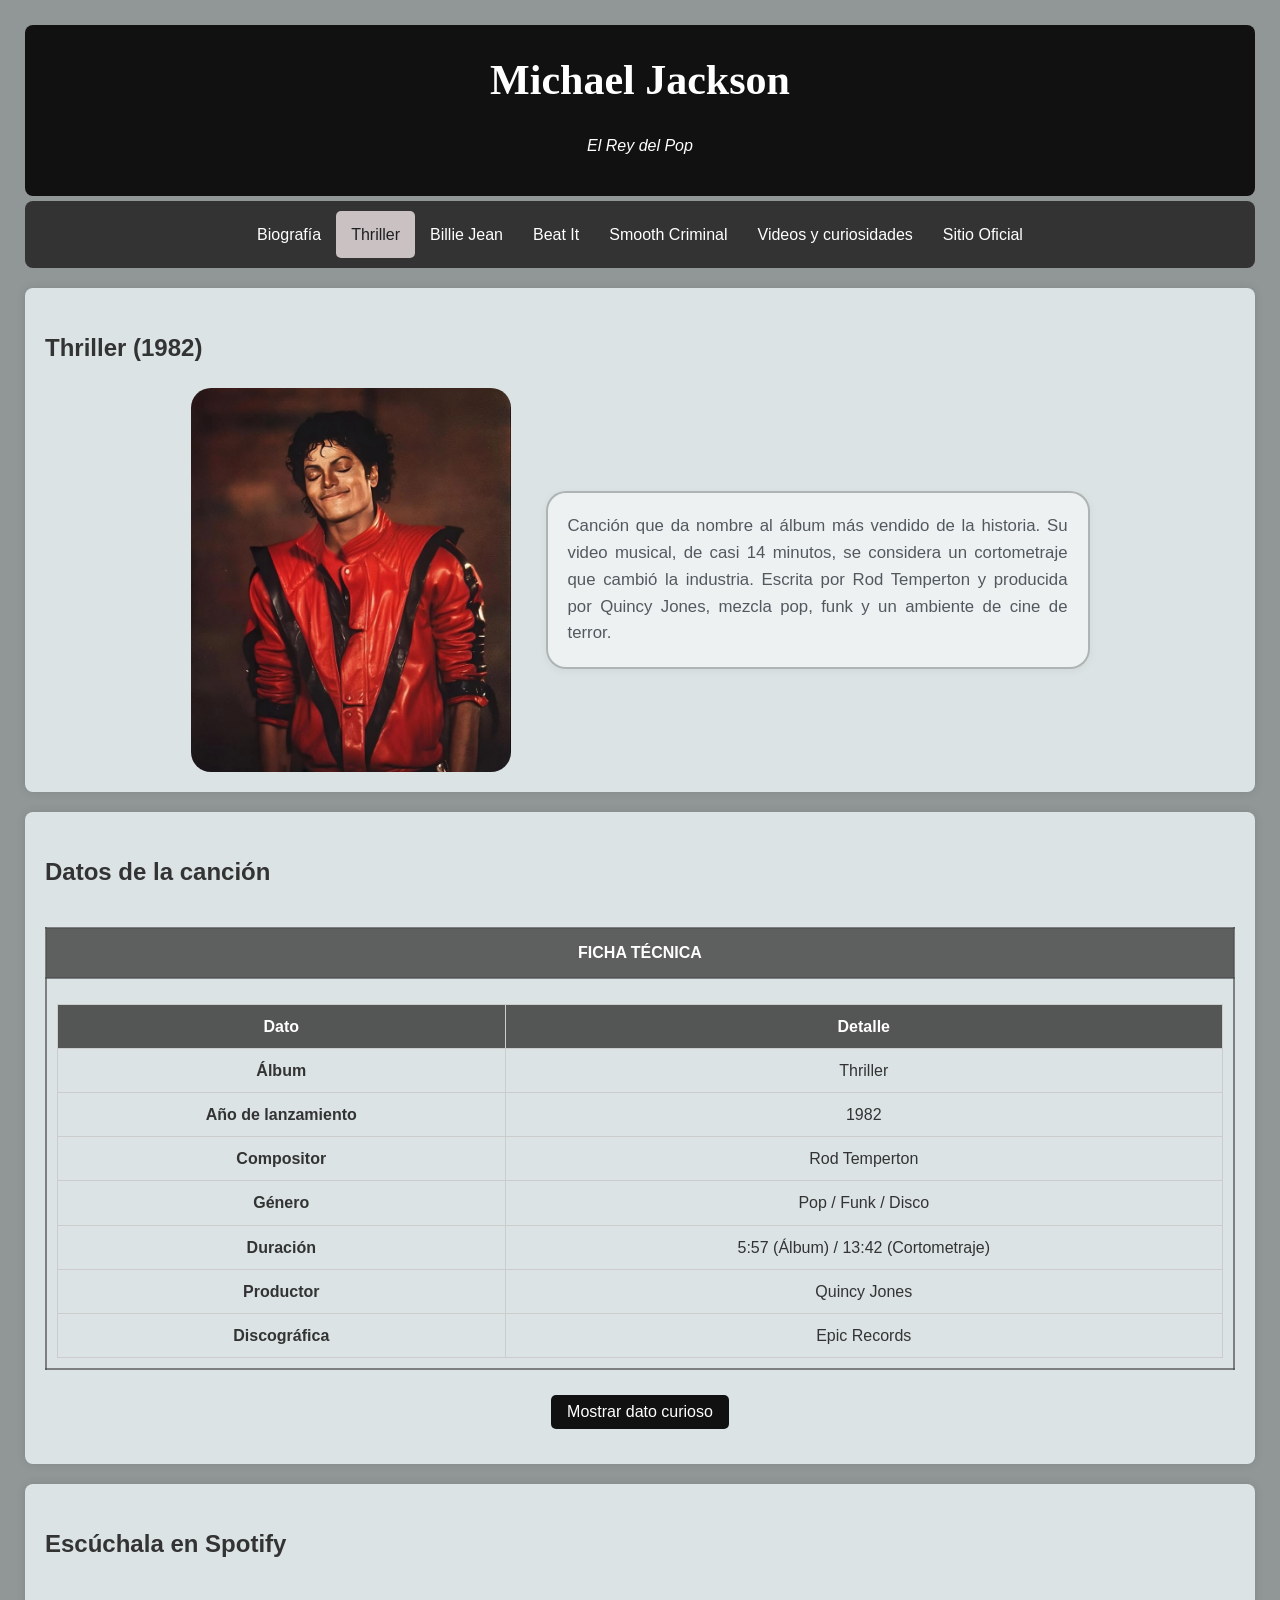
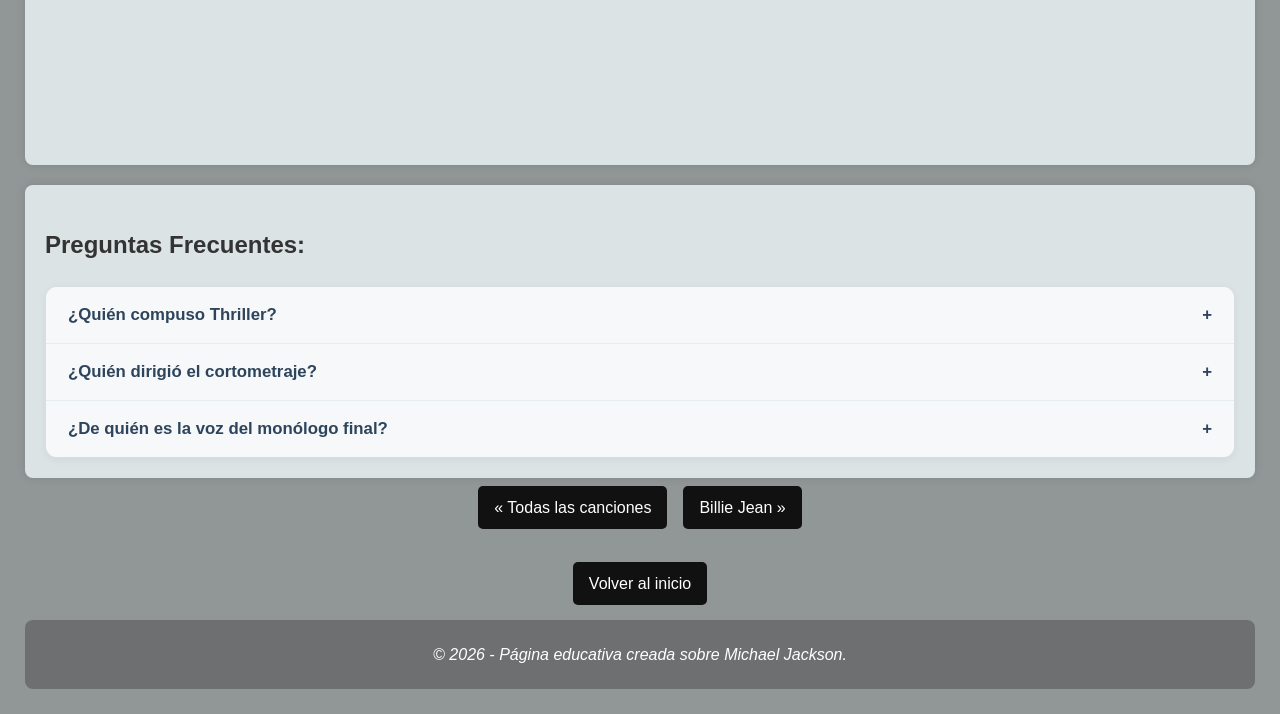
<file: pags/thriller.html>
<!DOCTYPE html>
<html lang="es">
<head>
    <meta charset="UTF-8">
    <meta name="viewport" content="width=device-width, initial-scale=1.0">
    <title>Thriller - Michael Jackson</title>
    <link rel="icon" href="../imagenes/favicon.png" type="image/png">
    <link rel="stylesheet" href="../css/style.css">
</head>
<body>
    <header>
        <h1 id="principal">Michael Jackson</h1>
        <p>El Rey del Pop</p>
    </header>

    <nav>
        <a href="../index.html">Biografía</a>
        <a href="thriller.html" class="activo">Thriller</a>
        <a href="billie-jean.html">Billie Jean</a>
        <a href="beat-it.html">Beat It</a>
        <a href="smooth-criminal.html">Smooth Criminal</a>
        <a href="curiosidades.html">Videos y curiosidades</a>
        <a href="https://www.michaeljackson.com/" target="_blank">Sitio Oficial</a>
    </nav>

    <main>
        <section>
            <h2>Thriller (1982)</h2>
            <div class="contenido-flex">
                <div class="img">
                    <img class="imagen" src="../imagenes/thriller.jpg" alt="Imagen de Thriller">
                </div>
                <p>Canción que da nombre al álbum más vendido de la historia. Su video musical, de casi 14 minutos, se considera un cortometraje que cambió la industria. 
                    Escrita por Rod Temperton y producida por Quincy Jones, mezcla pop, funk y un ambiente de cine de terror.
                </p>
            </div>
        </section>

        <section>
            <h2>Datos de la canción</h2>
            <div class="tabla-contenedor">
                <table class="miTabla">
                    <tr>
                        <th class="encabezado">FICHA TÉCNICA</th>
                    </tr>
                    <tr>
                        <td>
                            <table class="interna">
                                <tr>
                                    <th>Dato</th>
                                    <th>Detalle</th>
                                </tr>
                                <tr>
                                    <td><strong>Álbum</strong></td>
                                    <td>Thriller</td>
                                </tr>
                                <tr>
                                    <td><strong>Año de lanzamiento</strong></td>
                                    <td>1982</td>
                                </tr>
                                <tr>
                                    <td><strong>Compositor</strong></td>
                                    <td>Rod Temperton</td>
                                </tr>
                                <tr>
                                    <td><strong>Género</strong></td>
                                    <td>Pop / Funk / Disco</td>
                                </tr>
                                <tr>
                                    <td><strong>Duración</strong></td>
                                    <td>5:57 (Álbum) / 13:42 (Cortometraje)</td>
                                </tr>
                                <tr>
                                    <td><strong>Productor</strong></td>
                                    <td>Quincy Jones</td>
                                </tr>
                                <tr>
                                    <td><strong>Discográfica</strong></td>
                                    <td>Epic Records</td>
                                </tr>
                            </table>
                        </td>
                    </tr>
                </table>
            </div>
            <button id="btn-dato" class="boton">Mostrar dato curioso</button>
            <p id="dato" class="dato-curioso oculto">La icónica voz cavernosa que recita el monólogo al final de la canción pertenece al legendario actor 
                de cine de terror Vincent Price, quien grabó toda su parte en apenas dos tomas en el estudio.</p>
        </section>

        <section>
            <h2>Escúchala en Spotify</h2>
            <iframe class="reproductor"
                src="https://open.spotify.com/embed/track/2x4x2j4mrdFMuSQnIJDVWM?utm_source=generator"
                width="100%" height="152"
                allow="autoplay; clipboard-write; encrypted-media; fullscreen; picture-in-picture"
                loading="lazy"
                title="Thriller">
            </iframe>
        </section>

        <section>
            <h2>Preguntas Frecuentes:</h2>
            <div class="faq-contenedor">
                <div class="faq-item">
                    <button class="faq-btn">¿Quién compuso Thriller?<span>+</span></button>
                    <div class="faq-contenido oculto">
                        <p>Fue escrita por Rod Temperton, un compositor británico, y producida por Quincy Jones para el álbum del mismo nombre.</p>
                    </div>
                </div>

                <div class="faq-item">
                    <button class="faq-btn">¿Quién dirigió el cortometraje?<span>+</span></button>
                    <div class="faq-contenido oculto">
                        <p>El director John Landis, conocido por su trabajo en el cine de terror y comedia, dirigió el video que se estrenó en diciembre de 1983.</p>
                    </div>
                </div>

                <div class="faq-item">
                    <button class="faq-btn">¿De quién es la voz del monólogo final?<span>+</span></button>
                    <div class="oculto faq-contenido">
                        <p>Pertenece al actor Vincent Price, famoso por sus papeles en películas de terror.</p>
                    </div>
                </div>

            </div>
        </section>

        <div class="navegacion-cancion">
            <a href="../index.html#canciones" class="boton">&laquo; Todas las canciones</a>
            <a href="billie-jean.html" class="boton">Billie Jean &raquo;</a>
        </div>

        <a href="#principal" class="boton">Volver al inicio</a>

    </main>

    <footer>
        <p>&copy; 2026 - Página educativa creada sobre Michael Jackson.</p>
    </footer>
    <script src="../js/script.js"></script>
</body>
</html>
</file>
<file: css/style.css>
body {
    font-family: Arial, Helvetica, sans-serif;
    line-height: 1.7;
    margin: 0;
    padding: 25px;
    background-color: #5d6566ad;
    color: #333;
}

header {
    text-align: center;
    background: #111;
    color: #fff;
    padding: 20px;
    border-radius: 8px;
}
header p {
    font-style: italic;
    text-align: center;
}
header h1 {
    font-family: Georgia, "Times New Roman", serif;
    margin: 0;
    font-size: clamp(28px, 5vw, 42px);
}
h3 {
    color: rgba(41, 41, 44, 0.897)
}
p {
    text-align: justify;
}

nav {
    margin-top: 5px;
    display: flex;
    flex-wrap: wrap;
    justify-content: center;
    background-color: #333;
    padding: 10px;
    text-align: center;
    border-radius: 8px;
}

nav a {
    padding: 10px 15px;
}

nav a:link,
nav a:visited {
    color: #ffffff;
    text-decoration-line: none;
}

nav a:hover,
nav a.activo {
    background: #cac2c2;
    color: rgb(29, 32, 32);
    border-radius: 5px;
    text-decoration-line: none;
}

nav a:active {
    color: #e9eff0;
}

main {
    margin: 0 auto;
}

section {
    background: #ecf5f4d2;
    padding: 20px;
    margin-top: 20px;
    border-radius: 8px;
    box-shadow: 0 0 10px rgba(0, 0, 0, 0.1);
}
.indice,
.navegacion-cancion,
.estadisticas {
    display: flex;
    flex-wrap: wrap;
    justify-content: center;
}

.indice .boton,
.navegacion-cancion .boton {
    display: inline-block;
    margin: 8px;
}

.estadistica {
    width: 200px;
    margin: 8px;
    padding: 15px;
    border: 2px solid #95b7c78c;
    background-color: #7494911a;
    text-align: center;
}

.estadistica strong {
    display: block;
    color: #6dbce0;
    font-size: 1.8em;
}

.cancion-lista { list-style: none; padding: 0; }
.cancion-lista li { 
    margin: 10px 0; 
    padding: 8px 12px;
    border-left: 4px solid rgba(125, 161, 214, 0.842); 
    border-radius: 4px;
    background-color: #7494911a;
}
.cancion-lista a:link,
.cancion-lista a:visited {
    text-decoration: none;
    font-weight: bold;
    font-size: 1.1em;
}
.cancion-lista a:link {color: #65aeb1cc}
.cancion-lista a:visited { color: #032d64 }
.cancion-lista a:hover { color: lightblue }
.cancion-lista a:active { color: rgba(53, 53, 167, 0.575) }

.contenido-flex {
    display: flex;
    align-items: center;
    justify-content: center;
    gap: 35px;
    flex-wrap: wrap;
    margin-top: 15px;
}

.contenido-flex .imagen {
    width: 320px;
    height: auto;
    margin: 0;
    flex-shrink: 0;
    border-radius: 20px;
}
.contenido-flex p {
    flex: 160;
    max-width: 500px;
    margin: 0;
    text-align: justify;
    font-size: 1.05rem;
    line-height: 1.6;
    color: #293036c9;
    border: 2px solid #abb1b0f5;
    padding: 20px;
    border-radius: 20px;
    background-color: #ffffff83;
    box-shadow: 0 2px 8px rgba(0, 0, 0, 0.05);
}

img, video {
    max-width: 100%;
    height: auto;
    margin: 0 auto;
    display: block;
    border-radius: 12px;
}

.imagen {
    width: 320px;
    height: 480px;
    margin: 0 auto;
}

audio { width: 100%; }
.reproductor {
    border: 0;
    border-radius: 12px;
    max-width: 100%;
}
.video-grid {
    display: grid;
    grid-template-columns: repeat(auto-fit, minmax(280px, 1fr));
    gap: 20px;
    margin-top: 15px;
}

.video-item {
    margin: 0;
}

.video-marco {
    position: relative;
    aspect-ratio: 16 / 9;
    background: #111;
    border-radius: 12px;
    overflow: hidden;
}

.video-marco iframe {
    position: absolute;
    inset: 0;
    width: 100%;
    height: 100%;
    border: 0;
}

.video-item figcaption {
    margin-top: 8px;
    font-size: 0.95rem;
    color: #3e4446;
}
.video-enlace {
    margin: 10px 0 0 0;
    text-align: center;
}

.video-enlace a {
    display: inline-block;
    padding: 7px 15px;
    background-color: #f8f9fa;
    color: #4e8cdd;
    border: 1.5px solid #4d8bdb;
    border-radius: 20px;
    text-decoration: none;
    font-size: 0.9rem;
    font-weight: 600;
    transition: all 0.2s ease;
}

.video-enlace a:hover {
    background-color: #81ade6d0;
    color: #ffffff;
}

.tarjetas {
    display: grid;
    grid-template-columns: repeat(auto-fit, minmax(240px, 1fr));
    gap: 15px;
    margin-top: 15px;
}

.tarjeta {
    padding: 15px 18px;
    border-left: 4px solid rgba(125, 161, 214, 0.842);
    border-radius: 4px;
    background-color: #7494911a;
}

.tarjeta h3 {
    margin: 0 0 6px 0;
}

.tarjeta p {
    margin: 0;
    text-align: left;
}

.tabla-contenedor {
    width: 100%;
    overflow-x: auto;
}

table {
    border-collapse: collapse;
    width: 100%;
    margin-top: 15px;
}

th, td {
    border: 1px solid #555555;
    padding: 10px;
    text-align: center;
}

th {
    background-color: #555555ec;
    color: #ffffff;
}

.miTabla {
    border: 2px solid #575757;
}

.miTabla th,
.miTabla td {
    border: 2px solid #505050ab;
    padding: 10px;
    text-align: center;
}

.interna {
    width: 100%;
}

.interna th {
    background: #333333cc;
    color: #fff;
    border: 1px solid #ccc;
    padding: 8px;
}

.interna td {
    border: 1px solid #ccc;
    padding: 8px;
    text-align: center;
}

form {
    width: 100%;
    max-width: 600px;
    margin: auto;
}

form label { 
    display: block; 
    margin-top: 10px; 
    font-weight: bold; 
}
form label.inline { 
    display: inline; 
    font-weight: normal; 
}

label.opcion {
    display: block;
    font-weight: normal;
    margin-top: 7px;
}

input[readonly] {
    background-color: #e9e9e9;
    color: #555;
    border: 1px solid #ccc;
}

form input[type="text"],
form input[type="email"],
form input[type="password"],
form input[type="number"],
form select {
    width: 90%;
    padding: 8px;
    margin-top: 4px;
}

form input[type="submit"],
form button {
    margin-top: 12px;
    padding: 8px 16px;
    background: #111;
    color: #fff;
    border: none;
    border-radius: 5px;
    cursor: pointer;
}

form input[type="submit"]:hover,
form button:hover { background: #555; }

.boton {
    display: block;
    width: fit-content;
    margin: 25px auto 15px auto;
    padding: 8px 16px;
    background: #111;
    color: #fff;
    border: none;
    border-radius: 5px;
    text-decoration-line: none;
    cursor: pointer;
    font-size: 1em;
}
.boton:hover { background: #555; }

.oculto { display: none; }

.dato-curioso {
    max-width: 650px;
    margin: 18px auto 5px auto;
    padding: 18px 24px;
    background-color: #fcfcfce1;
    border: 2px dotted #306d69ab;
    border-radius: 20px;
    box-shadow: 0 2px 8px rgba(0, 0, 0, 0.05);
    color: #4f6a85;
    font-size: 1.05rem;
    line-height: 1.6;
    text-align: center;
}

.faq-contenedor {
    background-color: #f2f5f7fa;
    border: 1.5px solid #d5dbdddc;
    border-radius: 12px;
    box-shadow: 0 2px 8px rgba(0, 0, 0, 0.05);
    margin-top: 15px;
    overflow: hidden;
}

.faq-item {
    border-bottom: 1.5px solid #e3ececd7;
}

.faq-item:last-child {
    border-bottom: none;
}

.faq-item .faq-btn {
    width: 100%;
    background-color: #f8f9fae1;
    border: none;
    text-align: left;
    padding: 18px 22px;
    font-family: 'Segoe UI', Tahoma, Geneva, Verdana, sans-serif;
    font-size: 1.05rem;
    font-weight: 600;
    color: #2d445c;
    cursor: pointer;
    display: flex;
    justify-content: space-between;
    align-items: center;
}

.faq-item .faq-btn:hover {
    background-color: #f8f9fae1;
}

.faq-contenido {
    padding: 15px 22px 20px 22px;
    background-color: #ffffff;
}

.faq-contenido p {
    margin: 0;
    font-family: 'Segoe UI', Tahoma, Geneva, Verdana, sans-serif;
    font-size: 1rem;
    line-height: 1.6;
    color: #3e4446;
    text-align: justify;
}

footer {
    text-align: center;
    background: #55535391;
    color: #fff;
    padding: 5px;
    border-radius: 8px;
}
footer p {
    font-style: italic;
    text-align: center;
}

@media (max-width: 900px) {
    main {
        width: 90%;
    }
}

@media (min-width: 901px) {
    main {
        width: 100%;
    }
}

@media (max-width: 600px) {
    body { padding: 10px; }
    nav {
        flex-direction: column;
        align-items: stretch;
    }
    nav ul { flex-direction: column; gap: 0; }
}
</file>
